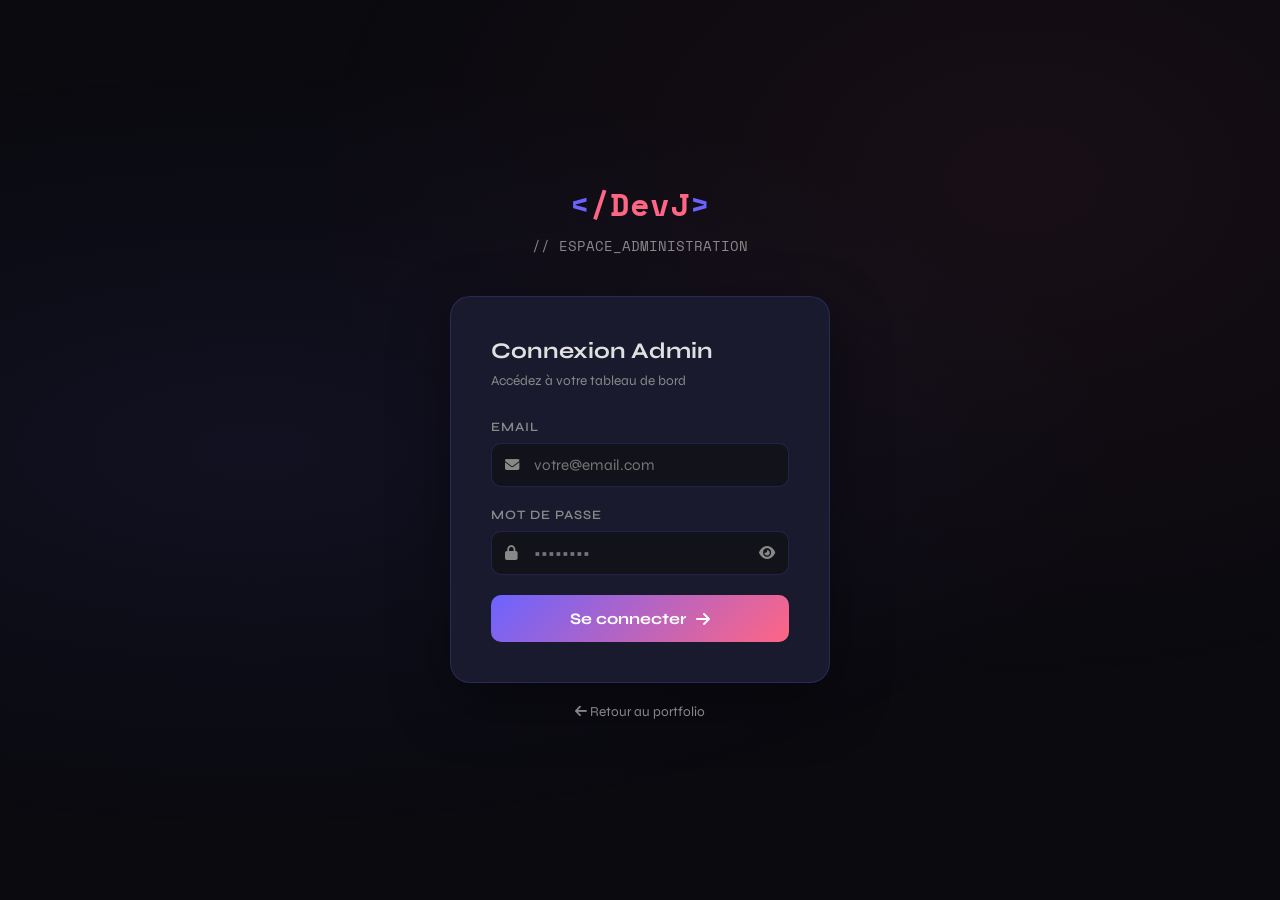
<file: admin/index.html>
<!DOCTYPE html>
<html lang="fr">
<head>
    <meta charset="UTF-8">
    <meta name="viewport" content="width=device-width, initial-scale=1.0">
    <title>Admin — DevJ Portfolio</title>
    <link rel="stylesheet" href="https://cdnjs.cloudflare.com/ajax/libs/font-awesome/6.5.1/css/all.min.css">
    <link href="https://fonts.googleapis.com/css2?family=Space+Mono:wght@400;700&family=Syne:wght@400;600;700;800&display=swap" rel="stylesheet">
    <style>
        *, *::before, *::after { box-sizing: border-box; margin: 0; padding: 0; }
        :root {
            --primary: #6c63ff; --secondary: #ff6584; --accent: #43e97b;
            --bg: #0a0a0f; --bg2: #12121a; --card: #1a1a2e;
            --border: rgba(108,99,255,0.2); --text: #e0e0e0; --text-muted: #888;
        }
        body { font-family: 'Syne', sans-serif; background: var(--bg); color: var(--text); min-height: 100vh; display: flex; align-items: center; justify-content: center; position: relative; overflow: hidden; }
        body::before { content: ''; position: fixed; inset: 0; background: radial-gradient(ellipse at 20% 50%, rgba(108,99,255,0.08) 0%, transparent 60%), radial-gradient(ellipse at 80% 20%, rgba(255,101,132,0.06) 0%, transparent 50%); pointer-events: none; }
        .login-container { width: 100%; max-width: 420px; padding: 20px; position: relative; z-index: 1; }
        .login-logo { text-align: center; margin-bottom: 40px; }
        .login-logo .logo-text { font-family: 'Space Mono', monospace; font-size: 2rem; font-weight: 700; color: var(--primary); }
        .login-logo .logo-text span { color: var(--secondary); }
        .login-logo p { color: var(--text-muted); font-size: 0.85rem; margin-top: 8px; font-family: 'Space Mono', monospace; }
        .login-card { background: var(--card); border: 1px solid var(--border); border-radius: 20px; padding: 40px; box-shadow: 0 20px 60px rgba(0,0,0,0.4); }
        .login-card h1 { font-size: 1.4rem; font-weight: 700; margin-bottom: 8px; }
        .login-card > p { color: var(--text-muted); font-size: 0.85rem; margin-bottom: 30px; }
        .form-group { margin-bottom: 20px; }
        .form-group label { display: block; font-size: 0.8rem; font-weight: 600; color: var(--text-muted); text-transform: uppercase; letter-spacing: 0.08em; margin-bottom: 8px; }
        .input-wrapper { position: relative; }
        .input-wrapper i.fa-envelope, .input-wrapper i.fa-lock { position: absolute; left: 14px; top: 50%; transform: translateY(-50%); color: var(--text-muted); font-size: 0.9rem; }
        .form-group input { width: 100%; background: var(--bg2); border: 1px solid var(--border); border-radius: 10px; padding: 12px 14px 12px 42px; color: var(--text); font-family: 'Syne', sans-serif; font-size: 0.95rem; transition: border-color 0.2s, box-shadow 0.2s; outline: none; }
        .form-group input:focus { border-color: var(--primary); box-shadow: 0 0 0 3px rgba(108,99,255,0.15); }
        .toggle-pass { position: absolute; right: 14px; top: 50%; transform: translateY(-50%); background: none; border: none; color: var(--text-muted); cursor: pointer; font-size: 0.9rem; }
        .btn-login { width: 100%; background: linear-gradient(135deg, var(--primary), var(--secondary)); color: white; border: none; border-radius: 10px; padding: 14px; font-family: 'Syne', sans-serif; font-size: 1rem; font-weight: 700; cursor: pointer; transition: opacity 0.2s, transform 0.2s; display: flex; align-items: center; justify-content: center; gap: 10px; margin-top: 10px; }
        .btn-login:hover { opacity: 0.9; transform: translateY(-1px); }
        .btn-login:disabled { opacity: 0.6; cursor: not-allowed; transform: none; }
        .alert { padding: 12px 16px; border-radius: 10px; font-size: 0.85rem; margin-bottom: 20px; display: none; }
        .alert.error { background: rgba(255,101,132,0.15); border: 1px solid rgba(255,101,132,0.3); color: #ff6584; }
        .alert.success { background: rgba(67,233,123,0.15); border: 1px solid rgba(67,233,123,0.3); color: #43e97b; }
        .back-link { display: block; text-align: center; margin-top: 20px; color: var(--text-muted); font-size: 0.85rem; text-decoration: none; transition: color 0.2s; }
        .back-link:hover { color: var(--primary); }
        .spinner { width: 18px; height: 18px; border: 2px solid rgba(255,255,255,0.3); border-top-color: white; border-radius: 50%; animation: spin 0.6s linear infinite; display: none; }
        @keyframes spin { to { transform: rotate(360deg); } }
    </style>
</head>
<body>
    <div class="login-container">
        <div class="login-logo">
            <div class="logo-text">&lt;<span>/DevJ</span>&gt;</div>
            <p>// ESPACE_ADMINISTRATION</p>
        </div>
        <div class="login-card">
            <h1>Connexion Admin</h1>
            <p>Accédez à votre tableau de bord</p>
            <div class="alert error" id="alertError"></div>
            <div class="alert success" id="alertSuccess"></div>
            <div class="form-group">
                <label>Email</label>
                <div class="input-wrapper">
                    <i class="fas fa-envelope"></i>
                    <input type="email" id="email" placeholder="votre@email.com" autocomplete="email">
                </div>
            </div>
            <div class="form-group">
                <label>Mot de passe</label>
                <div class="input-wrapper">
                    <i class="fas fa-lock"></i>
                    <input type="password" id="password" placeholder="••••••••" autocomplete="current-password">
                    <button class="toggle-pass" type="button" onclick="togglePass()">
                        <i class="fas fa-eye" id="eyeIcon"></i>
                    </button>
                </div>
            </div>
            <button class="btn-login" id="btnLogin" onclick="login()">
                <span id="btnText">Se connecter</span>
                <div class="spinner" id="spinner"></div>
                <i class="fas fa-arrow-right" id="btnIcon"></i>
            </button>
        </div>
        <a href="../index.html" class="back-link"><i class="fas fa-arrow-left"></i> Retour au portfolio</a>
    </div>

    <script>
        const API = 'api/index.php';

        // Si déjà connecté → dashboard
        (function() {
            const token = localStorage.getItem('devj_token');
            if (!token) return;
            fetch(API + '?section=check-auth', {
                headers: { 'Authorization': 'Bearer ' + token }
            })
            .then(r => r.json())
            .then(d => { if (d.success) window.location.href = 'dashboard.html'; })
            .catch(() => {}); // silencieux — ne pas bloquer la page login
        })();

        function togglePass() {
            const input = document.getElementById('password');
            const icon  = document.getElementById('eyeIcon');
            input.type  = input.type === 'password' ? 'text' : 'password';
            icon.className = input.type === 'password' ? 'fas fa-eye' : 'fas fa-eye-slash';
        }

        document.getElementById('password').addEventListener('keydown', e => {
            if (e.key === 'Enter') login();
        });

        async function login() {
            const email    = document.getElementById('email').value.trim();
            const password = document.getElementById('password').value;
            const btn      = document.getElementById('btnLogin');
            const spinner  = document.getElementById('spinner');
            const btnText  = document.getElementById('btnText');
            const btnIcon  = document.getElementById('btnIcon');
            const errDiv   = document.getElementById('alertError');
            const okDiv    = document.getElementById('alertSuccess');

            errDiv.style.display = 'none';
            okDiv.style.display  = 'none';

            if (!email || !password) {
                errDiv.textContent = 'Veuillez remplir tous les champs.';
                errDiv.style.display = 'block';
                return;
            }

            btn.disabled = true;
            spinner.style.display = 'block';
            btnText.textContent = 'Connexion...';
            btnIcon.style.display = 'none';

            try {
                const res = await fetch(API + '?section=login', {
                    method: 'POST',
                    headers: { 'Content-Type': 'application/json' },
                    body: JSON.stringify({ email, password })
                });
                const d = await res.json();

                if (d.success && d.data && d.data.token) {
                    localStorage.setItem('devj_token', d.data.token);
                    okDiv.textContent = 'Connexion réussie ! Redirection...';
                    okDiv.style.display = 'block';
                    setTimeout(() => { window.location.href = 'dashboard.html'; }, 500);
                } else {
                    errDiv.textContent = d.message || 'Identifiants incorrects.';
                    errDiv.style.display = 'block';
                    btn.disabled = false;
                    spinner.style.display = 'none';
                    btnText.textContent = 'Se connecter';
                    btnIcon.style.display = 'inline';
                }
            } catch (e) {
                errDiv.textContent = 'Erreur de connexion au serveur.';
                errDiv.style.display = 'block';
                btn.disabled = false;
                spinner.style.display = 'none';
                btnText.textContent = 'Se connecter';
                btnIcon.style.display = 'inline';
            }
        }
    </script>
</body>
</html>
</file>
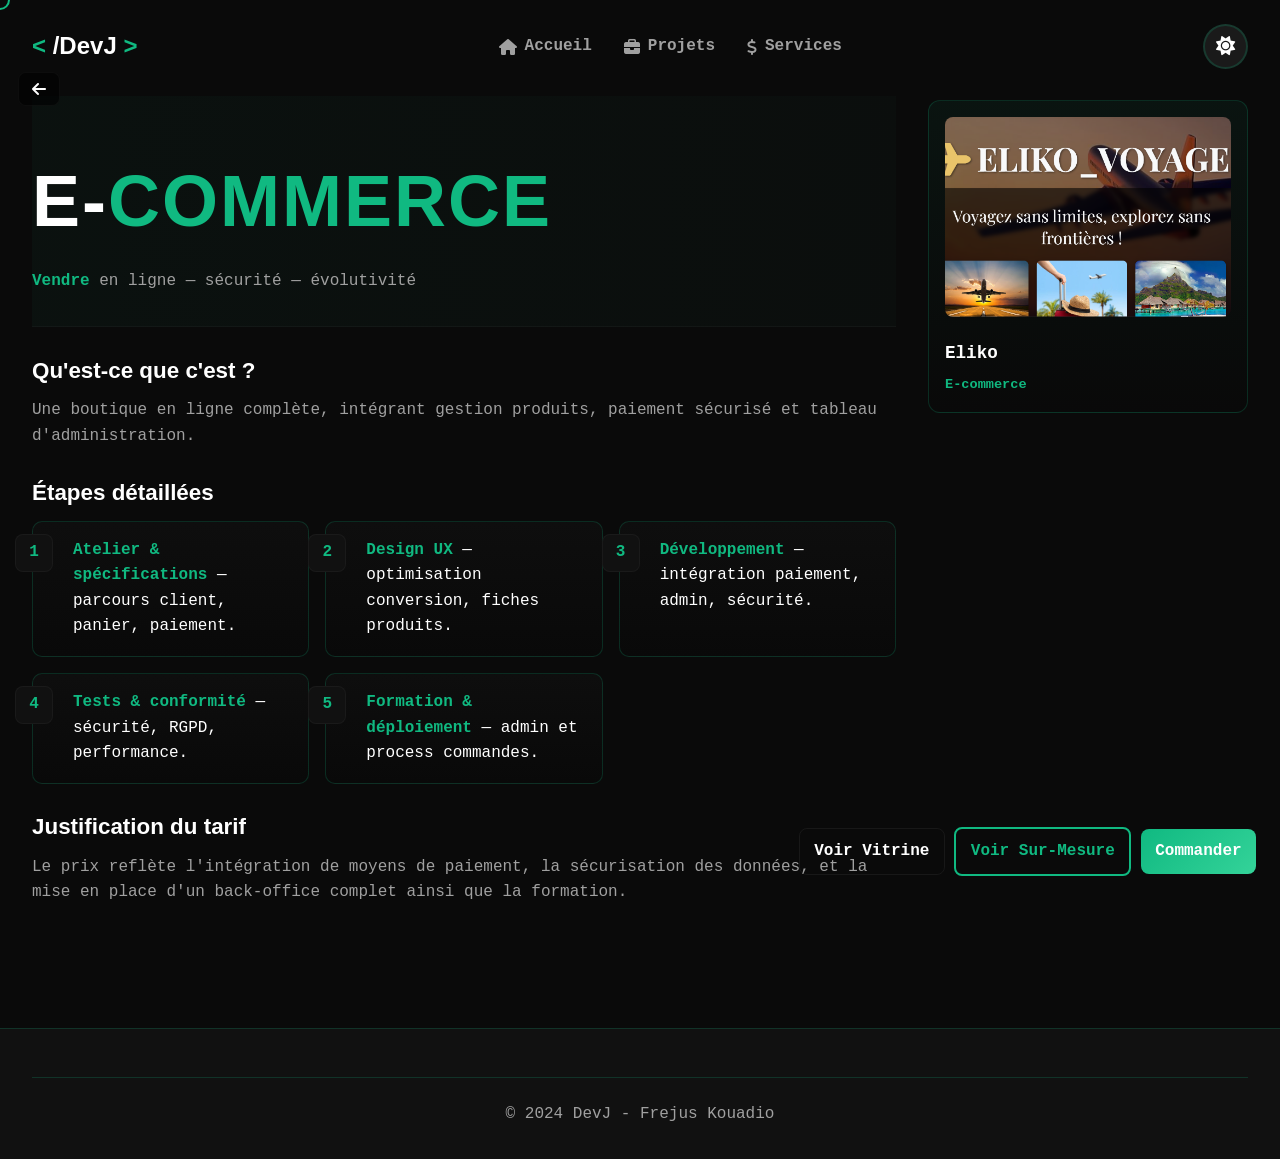
<file: ecommerce.html>
<!DOCTYPE html>
<html lang="fr">
<head>
    <meta charset="UTF-8">
    <meta name="viewport" content="width=device-width, initial-scale=1.0">
    <title>Site E-commerce — DevJ</title>
    <link rel="stylesheet" href="dev_fred/style.css">
    <link rel="stylesheet" href="https://cdnjs.cloudflare.com/ajax/libs/font-awesome/6.5.1/css/all.min.css">
</head>
<body data-theme="dark">
    <nav class="navbar" id="navbar">
        <div class="nav-container">
            <div class="logo">
                <span class="tech-text"><</span>
                <span class="name">/DevJ</span>
                <span class="tech-text">></span>
            </div>
            <ul class="nav-links" id="navLinks">
                <li><a href="index.html#hero" class="nav-link"><i class="fas fa-home"></i><span>Accueil</span></a></li>
                <li><a href="index.html#projects" class="nav-link"><i class="fas fa-briefcase"></i><span>Projets</span></a></li>
                <li><a href="index.html#services" class="nav-link"><i class="fas fa-dollar-sign"></i><span>Services</span></a></li>
            </ul>
            <button class="theme-toggle" id="themeToggle" aria-label="Toggle theme">
                <i class="fas fa-moon"></i>
            </button>
        </div>
    </nav>

    <a href="index.html#services" class="back-button" aria-label="Retour aux services">
        <i class="fas fa-arrow-left"></i>
    </a>

    <main class="pricing-page full-height">
        <div>
            <header class="pricing-hero big-hero">
                <h1 class="giant-word">E-<span class="accent">COMMERCE</span></h1>
                <p class="lead"><span class="accent">Vendre</span> en ligne — sécurité — évolutivité</p>
            </header>

            <section class="pricing-section">
                <h2>Qu'est-ce que c'est ?</h2>
                <p>Une boutique en ligne complète, intégrant gestion produits, paiement sécurisé et tableau d'administration.</p>
            </section>

            <section class="pricing-section">
                <h2>Étapes détaillées</h2>
                <ol>
                    <li><strong><span class="accent">Atelier & spécifications</span></strong> — parcours client, panier, paiement.</li>
                    <li><strong><span class="accent">Design UX</span></strong> — optimisation conversion, fiches produits.</li>
                    <li><strong><span class="accent">Développement</span></strong> — intégration paiement, admin, sécurité.</li>
                    <li><strong><span class="accent">Tests & conformité</span></strong> — sécurité, RGPD, performance.</li>
                    <li><strong><span class="accent">Formation & déploiement</span></strong> — admin et process commandes.</li>
                </ol>
            </section>

            <section class="pricing-section">
                <h2>Justification du tarif</h2>
                <p>Le prix reflète l'intégration de moyens de paiement, la sécurisation des données, et la mise en place d'un back-office complet ainsi que la formation.</p>
            </section>

            <section class="pricing-section projects-visual">
                <h2>Projets similaires</h2>
                <div class="pricing-projects">
                    <div class="mini-project">
                        <img src="dev_fred/asset/eliko.PNG" alt="Eliko e-commerce"/>
                        <span>Eliko - e-commerce</span>
                    </div>
                </div>
            </section>
        </div>

        <aside class="projects-sidebar">
            <div class="side-project-card">
                <img src="dev_fred/asset/eliko.PNG" alt="Eliko e-commerce" class="side-project-image">
                <h3>Eliko</h3>
                <p class="side-project-tag">E-commerce</p>
            </div>
        </aside>

        <footer class="offer-footer">
            <a href="site-vitrine.html" class="btn btn-ghost">Voir Vitrine</a>
            <a href="sur-mesure.html" class="btn btn-outline">Voir Sur-Mesure</a>
            <a href="index.html#contact" class="btn btn-primary">Commander</a>
        </footer>
    </main>

    <footer class="footer compact-footer">
        <div class="footer-bottom">
            <p>&copy; 2024 DevJ - Frejus Kouadio</p>
        </div>
    </footer>

    <script src="dev_fred/script.js"></script>
</body>
</html>
</file>
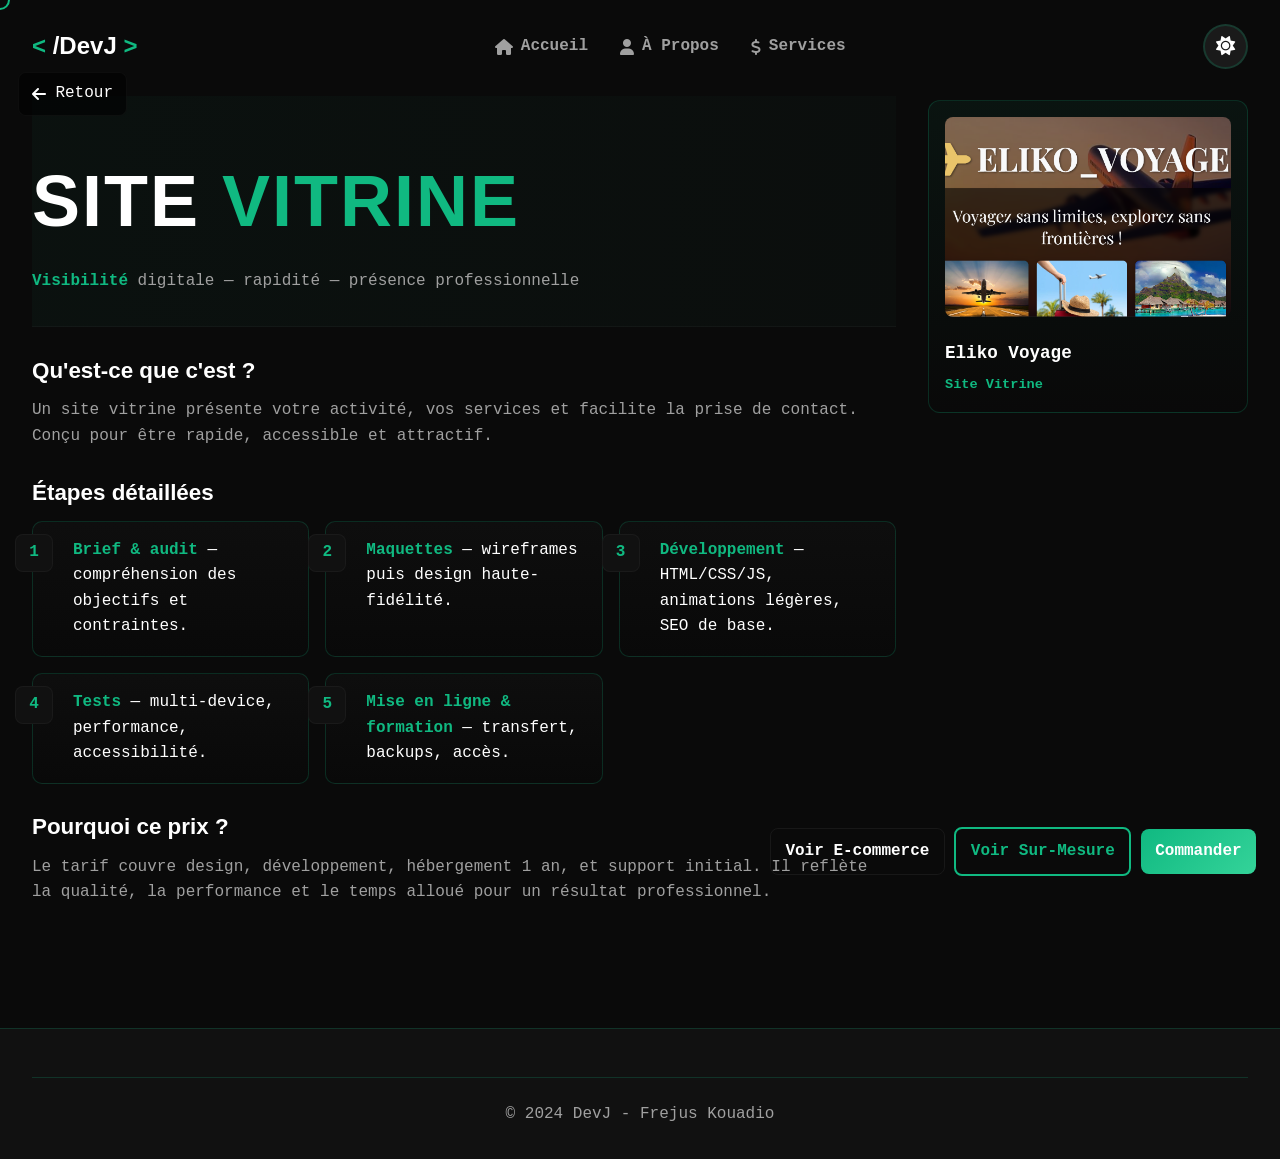
<file: site-vitrine.html>
<!DOCTYPE html>
<html lang="fr">
<head>
    <meta charset="UTF-8">
    <meta name="viewport" content="width=device-width, initial-scale=1.0">
    <title>Site Vitrine — DevJ</title>
    <link rel="stylesheet" href="dev_fred/style.css">
    <link rel="stylesheet" href="https://cdnjs.cloudflare.com/ajax/libs/font-awesome/6.5.1/css/all.min.css">
</head>
<body data-theme="dark">
    <!-- Navigation (copié) -->
    <nav class="navbar" id="navbar">
        <div class="nav-container">
            <div class="logo">
                <span class="tech-text"><</span>
                <span class="name">/DevJ</span>
                <span class="tech-text">></span>
            </div>
            <ul class="nav-links" id="navLinks">
                <li><a href="index.html#hero" class="nav-link"><i class="fas fa-home"></i><span>Accueil</span></a></li>
                <li><a href="index.html#about" class="nav-link"><i class="fas fa-user"></i><span>À Propos</span></a></li>
                <li><a href="index.html#services" class="nav-link"><i class="fas fa-dollar-sign"></i><span>Services</span></a></li>
            </ul>
            <button class="theme-toggle" id="themeToggle" aria-label="Toggle theme">
                <i class="fas fa-moon"></i>
            </button>
        </div>
    </nav>

    <!-- Back button top-left -->
    <a href="index.html#services" class="back-button" aria-label="Retour aux services">
        <i class="fas fa-arrow-left"></i>
        <span>Retour</span>
    </a>

    <main class="pricing-page full-height">
        <div>
            <header class="pricing-hero big-hero">
                <h1 class="giant-word">SITE <span class="accent">VITRINE</span></h1>
                <p class="lead"><span class="accent">Visibilité</span> digitale — rapidité — présence professionnelle</p>
            </header>

            <section class="pricing-section">
                <h2>Qu'est-ce que c'est ?</h2>
                <p>Un site vitrine présente votre activité, vos services et facilite la prise de contact. Conçu pour être rapide, accessible et attractif.</p>
            </section>

            <section class="pricing-section">
                <h2>Étapes détaillées</h2>
                <ol>
                    <li><strong><span class="accent">Brief & audit</span></strong> — compréhension des objectifs et contraintes.</li>
                    <li><strong><span class="accent">Maquettes</span></strong> — wireframes puis design haute-fidélité.</li>
                    <li><strong><span class="accent">Développement</span></strong> — HTML/CSS/JS, animations légères, SEO de base.</li>
                    <li><strong><span class="accent">Tests</span></strong> — multi-device, performance, accessibilité.</li>
                    <li><strong><span class="accent">Mise en ligne & formation</span></strong> — transfert, backups, accès.</li>
                </ol>
            </section>

            <section class="pricing-section wide">
                <h2>Pourquoi ce prix ?</h2>
                <p>Le tarif couvre design, développement, hébergement 1 an, et support initial. Il reflète la qualité, la performance et le temps alloué pour un résultat professionnel.</p>
            </section>

            <section class="pricing-section projects-visual">
                <h2>Exemples visuels</h2>
                <div class="pricing-projects">
                    <div class="mini-project">
                        <img src="dev_fred/asset/eliko.PNG" alt="Eliko"/>
                        <span>Eliko Voyage</span>
                    </div>
                </div>
            </section>
        </div>

        <aside class="projects-sidebar">
            <div class="side-project-card">
                <img src="dev_fred/asset/eliko.PNG" alt="Eliko Voyage" class="side-project-image">
                <h3>Eliko Voyage</h3>
                <p class="side-project-tag">Site Vitrine</p>
            </div>
        </aside>

        <footer class="offer-footer">
            <a href="ecommerce.html" class="btn btn-ghost">Voir E-commerce</a>
            <a href="sur-mesure.html" class="btn btn-outline">Voir Sur-Mesure</a>
            <a href="index.html#contact" class="btn btn-primary">Commander</a>
        </footer>
    </main>

    <footer class="footer compact-footer">
        <div class="footer-bottom">
            <p>&copy; 2024 DevJ - Frejus Kouadio</p>
        </div>
    </footer>

    <script src="dev_fred/script.js"></script>
</body>
</html>
</file>
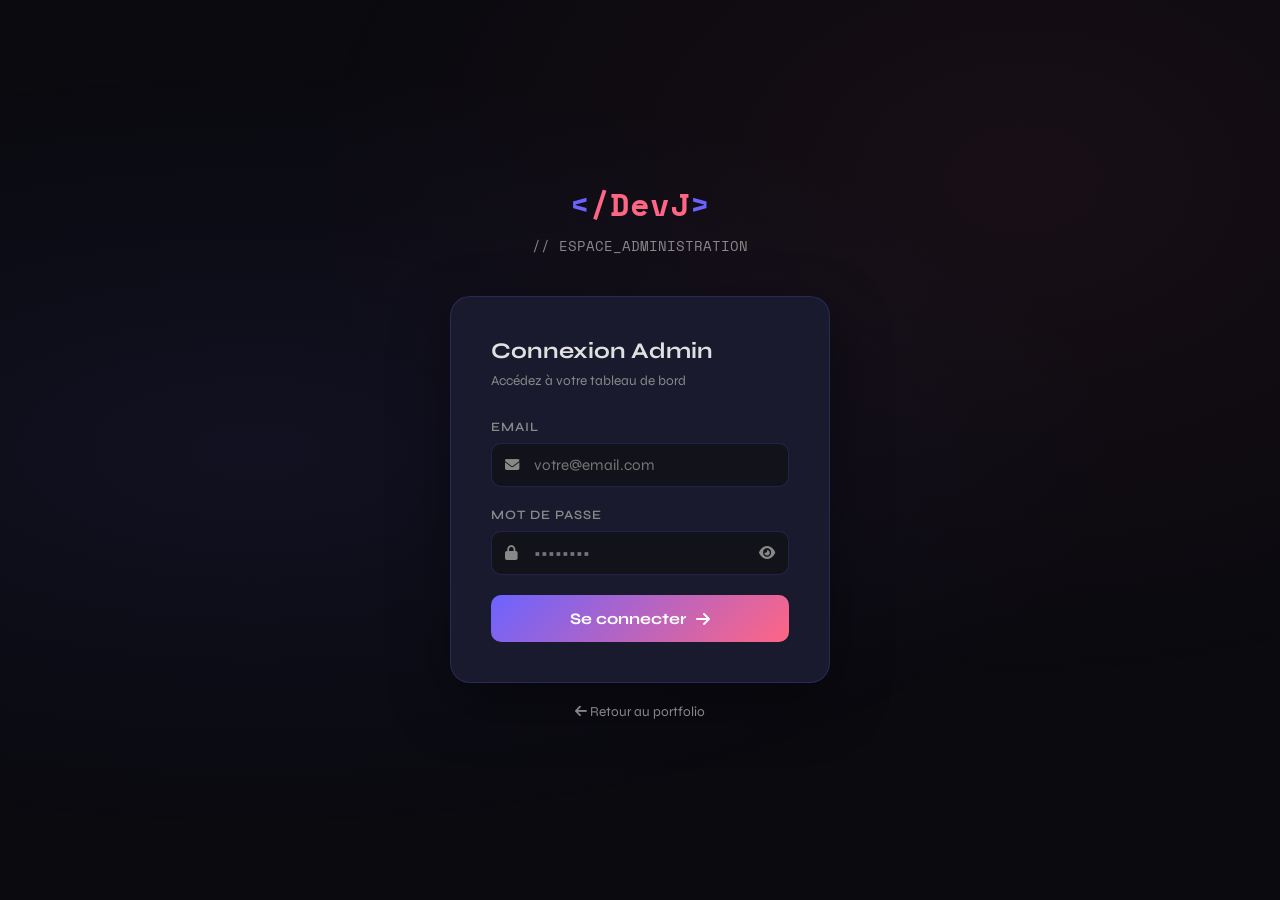
<file: admin/dashboard.html>
<!DOCTYPE html>
<html lang="fr">
<head>
    <meta charset="UTF-8">
    <meta name="viewport" content="width=device-width, initial-scale=1.0">
    <title>Dashboard — DevJ Admin</title>
    <link rel="stylesheet" href="https://cdnjs.cloudflare.com/ajax/libs/font-awesome/6.5.1/css/all.min.css">
    <link href="https://fonts.googleapis.com/css2?family=Space+Mono:wght@400;700&family=Syne:wght@400;600;700;800&display=swap" rel="stylesheet">
    <style>
        *, *::before, *::after { box-sizing: border-box; margin: 0; padding: 0; }
        :root {
            --primary: #6c63ff; --secondary: #ff6584; --accent: #43e97b; --warn: #f0a500;
            --bg: #0a0a0f; --bg2: #12121a; --card: #1a1a2e; --card2: #16213e;
            --border: rgba(108,99,255,0.18); --text: #e0e0e0; --text-muted: #888;
            --sidebar-w: 260px;
        }
        body { font-family: 'Syne', sans-serif; background: var(--bg); color: var(--text); display: flex; min-height: 100vh; }

        /* SIDEBAR */
        .sidebar { width: var(--sidebar-w); background: var(--bg2); border-right: 1px solid var(--border); display: flex; flex-direction: column; position: fixed; top: 0; left: 0; height: 100vh; z-index: 100; transition: transform 0.3s; }
        .sidebar-logo { padding: 24px 20px; border-bottom: 1px solid var(--border); }
        .sidebar-logo .logo { font-family: 'Space Mono', monospace; font-size: 1.2rem; font-weight: 700; color: var(--primary); }
        .sidebar-logo .logo span { color: var(--secondary); }
        .sidebar-logo p { font-size: 0.7rem; color: var(--text-muted); margin-top: 4px; font-family: 'Space Mono', monospace; }
        .nav-section { padding: 16px 12px 8px; font-size: 0.65rem; text-transform: uppercase; letter-spacing: 0.1em; color: var(--text-muted); font-weight: 700; }
        .nav-item { display: flex; align-items: center; gap: 12px; padding: 11px 20px; margin: 2px 8px; border-radius: 10px; cursor: pointer; color: var(--text-muted); font-size: 0.88rem; font-weight: 600; transition: all 0.2s; text-decoration: none; border: none; background: none; width: calc(100% - 16px); }
        .nav-item i { width: 18px; text-align: center; font-size: 0.9rem; }
        .nav-item:hover { background: rgba(108,99,255,0.1); color: var(--text); }
        .nav-item.active { background: linear-gradient(135deg, rgba(108,99,255,0.25), rgba(255,101,132,0.15)); color: white; border: 1px solid rgba(108,99,255,0.3); }
        .nav-item .badge { margin-left: auto; background: var(--secondary); color: white; font-size: 0.65rem; padding: 2px 7px; border-radius: 20px; }
        .sidebar-footer { margin-top: auto; padding: 16px 12px; border-top: 1px solid var(--border); }
        .user-info { display: flex; align-items: center; gap: 10px; padding: 10px 8px; }
        .user-avatar { width: 36px; height: 36px; background: linear-gradient(135deg, var(--primary), var(--secondary)); border-radius: 50%; display: flex; align-items: center; justify-content: center; font-weight: 700; font-size: 0.9rem; }
        .user-email { font-size: 0.78rem; color: var(--text-muted); overflow: hidden; text-overflow: ellipsis; white-space: nowrap; }
        .btn-logout { display: flex; align-items: center; gap: 8px; padding: 9px 12px; border-radius: 8px; background: rgba(255,101,132,0.1); border: 1px solid rgba(255,101,132,0.2); color: var(--secondary); cursor: pointer; font-family: 'Syne', sans-serif; font-size: 0.82rem; font-weight: 600; transition: all 0.2s; margin-top: 8px; width: 100%; }
        .btn-logout:hover { background: rgba(255,101,132,0.2); }

        /* MAIN */
        .main { margin-left: var(--sidebar-w); flex: 1; padding: 30px; min-height: 100vh; }
        .topbar { display: flex; align-items: center; justify-content: space-between; margin-bottom: 30px; }
        .topbar h1 { font-size: 1.6rem; font-weight: 800; }
        .topbar h1 span { color: var(--primary); }
        .btn-preview { display: flex; align-items: center; gap: 8px; padding: 10px 18px; background: var(--card); border: 1px solid var(--border); border-radius: 10px; color: var(--text); text-decoration: none; font-size: 0.85rem; font-weight: 600; transition: all 0.2s; }
        .btn-preview:hover { border-color: var(--primary); color: var(--primary); }

        /* TABS */
        .tab-content { display: none; }
        .tab-content.active { display: block; }

        /* CARDS */
        .grid-2 { display: grid; grid-template-columns: 1fr 1fr; gap: 20px; margin-bottom: 20px; }
        .grid-3 { display: grid; grid-template-columns: repeat(3,1fr); gap: 20px; margin-bottom: 20px; }
        .card { background: var(--card); border: 1px solid var(--border); border-radius: 16px; padding: 24px; }
        .card-header { display: flex; align-items: center; justify-content: space-between; margin-bottom: 20px; }
        .card-title { font-size: 1rem; font-weight: 700; display: flex; align-items: center; gap: 10px; }
        .card-title i { color: var(--primary); }

        /* FORM */
        .form-group { margin-bottom: 18px; }
        .form-group label { display: block; font-size: 0.78rem; font-weight: 700; text-transform: uppercase; letter-spacing: 0.06em; color: var(--text-muted); margin-bottom: 8px; }
        .form-group input, .form-group textarea, .form-group select { width: 100%; background: var(--bg2); border: 1px solid var(--border); border-radius: 10px; padding: 11px 14px; color: var(--text); font-family: 'Syne', sans-serif; font-size: 0.9rem; outline: none; transition: border-color 0.2s, box-shadow 0.2s; }
        .form-group textarea { resize: vertical; min-height: 90px; }
        .form-group input:focus, .form-group textarea:focus, .form-group select:focus { border-color: var(--primary); box-shadow: 0 0 0 3px rgba(108,99,255,0.12); }
        .form-row { display: grid; grid-template-columns: 1fr 1fr; gap: 14px; }

        /* BUTTONS */
        .btn { display: inline-flex; align-items: center; gap: 8px; padding: 10px 18px; border-radius: 10px; border: none; font-family: 'Syne', sans-serif; font-size: 0.85rem; font-weight: 700; cursor: pointer; transition: all 0.2s; }
        .btn-primary { background: linear-gradient(135deg, var(--primary), #8b5cf6); color: white; }
        .btn-primary:hover { opacity: 0.9; transform: translateY(-1px); }
        .btn-danger { background: rgba(255,101,132,0.15); border: 1px solid rgba(255,101,132,0.3); color: var(--secondary); }
        .btn-danger:hover { background: rgba(255,101,132,0.25); }
        .btn-success { background: rgba(67,233,123,0.15); border: 1px solid rgba(67,233,123,0.3); color: var(--accent); }
        .btn-sm { padding: 7px 12px; font-size: 0.78rem; }
        .btn-ghost { background: transparent; border: 1px solid var(--border); color: var(--text-muted); }
        .btn-ghost:hover { border-color: var(--primary); color: var(--primary); }

        /* ITEMS LIST */
        .items-list { display: flex; flex-direction: column; gap: 10px; }
        .item-row { display: flex; align-items: center; gap: 14px; background: var(--bg2); border: 1px solid var(--border); border-radius: 12px; padding: 14px 16px; transition: border-color 0.2s; }
        .item-row:hover { border-color: rgba(108,99,255,0.35); }
        .item-thumb { width: 50px; height: 50px; border-radius: 8px; object-fit: cover; background: var(--card); flex-shrink: 0; }
        .item-info { flex: 1; min-width: 0; }
        .item-title { font-weight: 700; font-size: 0.9rem; white-space: nowrap; overflow: hidden; text-overflow: ellipsis; }
        .item-sub { font-size: 0.75rem; color: var(--text-muted); margin-top: 3px; }
        .item-actions { display: flex; gap: 8px; flex-shrink: 0; }
        .tag-list { display: flex; flex-wrap: wrap; gap: 6px; margin-top: 6px; }
        .tag { background: rgba(108,99,255,0.15); border: 1px solid rgba(108,99,255,0.25); color: var(--primary); font-size: 0.7rem; padding: 2px 9px; border-radius: 20px; }

        /* SKILL BAR */
        .skill-bar { background: var(--bg); border-radius: 20px; height: 6px; margin-top: 6px; overflow: hidden; }
        .skill-fill { height: 100%; border-radius: 20px; background: linear-gradient(90deg, var(--primary), var(--accent)); transition: width 0.5s; }

        /* COLOR PICKER */
        .color-row { display: grid; grid-template-columns: repeat(3,1fr); gap: 12px; }
        .color-item label { display: flex; align-items: center; gap: 8px; font-size: 0.78rem; color: var(--text-muted); font-weight: 700; text-transform: uppercase; letter-spacing: 0.05em; margin-bottom: 8px; }
        input[type="color"] { width: 100%; height: 44px; border-radius: 10px; border: 1px solid var(--border); background: var(--bg2); padding: 4px; cursor: pointer; }

        /* MODAL */
        .modal-overlay { position: fixed; inset: 0; background: rgba(0,0,0,0.7); backdrop-filter: blur(4px); z-index: 999; display: none; align-items: center; justify-content: center; padding: 20px; }
        .modal-overlay.open { display: flex; }
        .modal { background: var(--card); border: 1px solid var(--border); border-radius: 20px; padding: 30px; width: 100%; max-width: 560px; max-height: 90vh; overflow-y: auto; }
        .modal h2 { font-size: 1.2rem; font-weight: 800; margin-bottom: 24px; display: flex; align-items: center; gap: 10px; }
        .modal h2 i { color: var(--primary); }
        .modal-footer { display: flex; gap: 10px; justify-content: flex-end; margin-top: 24px; padding-top: 20px; border-top: 1px solid var(--border); }

        /* TOAST */
        .toast { position: fixed; bottom: 24px; right: 24px; z-index: 9999; background: var(--card); border: 1px solid var(--border); border-radius: 12px; padding: 14px 20px; display: flex; align-items: center; gap: 12px; font-size: 0.88rem; font-weight: 600; transform: translateY(80px); opacity: 0; transition: all 0.3s; pointer-events: none; box-shadow: 0 10px 30px rgba(0,0,0,0.3); }
        .toast.show { transform: translateY(0); opacity: 1; }
        .toast.success { border-color: rgba(67,233,123,0.4); }
        .toast.success i { color: var(--accent); }
        .toast.error { border-color: rgba(255,101,132,0.4); }
        .toast.error i { color: var(--secondary); }

        /* IMAGE UPLOAD */
        .img-upload-area { border: 2px dashed var(--border); border-radius: 12px; padding: 20px; text-align: center; cursor: pointer; transition: border-color 0.2s; position: relative; }
        .img-upload-area:hover { border-color: var(--primary); }
        .img-upload-area input { position: absolute; inset: 0; opacity: 0; cursor: pointer; }
        .img-upload-area i { font-size: 1.5rem; color: var(--text-muted); margin-bottom: 8px; display: block; }
        .img-upload-area p { font-size: 0.8rem; color: var(--text-muted); }
        .img-preview { width: 100%; max-height: 140px; object-fit: cover; border-radius: 8px; margin-top: 10px; display: none; }

        /* STAT CARDS */
        .stat-card { background: var(--card); border: 1px solid var(--border); border-radius: 16px; padding: 20px; display: flex; align-items: center; gap: 16px; }
        .stat-icon { width: 48px; height: 48px; border-radius: 12px; display: flex; align-items: center; justify-content: center; font-size: 1.2rem; flex-shrink: 0; }
        .stat-icon.purple { background: rgba(108,99,255,0.15); color: var(--primary); }
        .stat-icon.pink { background: rgba(255,101,132,0.15); color: var(--secondary); }
        .stat-icon.green { background: rgba(67,233,123,0.15); color: var(--accent); }
        .stat-icon.orange { background: rgba(240,165,0,0.15); color: var(--warn); }
        .stat-value { font-size: 1.8rem; font-weight: 800; line-height: 1; }
        .stat-label { font-size: 0.78rem; color: var(--text-muted); margin-top: 4px; }
        .msg-unread { border-left: 3px solid var(--primary); }

        @media (max-width: 900px) {
            .sidebar { transform: translateX(-100%); }
            .sidebar.open { transform: translateX(0); }
            .main { margin-left: 0; padding: 20px; }
            .grid-2, .grid-3, .form-row, .color-row { grid-template-columns: 1fr; }
        }
        .burger-btn { display: none; position: fixed; top: 16px; left: 16px; z-index: 200; background: var(--card); border: 1px solid var(--border); border-radius: 8px; padding: 10px 12px; cursor: pointer; color: var(--text); }
        @media (max-width: 900px) { .burger-btn { display: block; } }
    </style>
</head>
<body>

<button class="burger-btn" onclick="toggleSidebar()"><i class="fas fa-bars"></i></button>

<aside class="sidebar" id="sidebar">
    <div class="sidebar-logo">
        <div class="logo">&lt;<span>/DevJ</span>&gt;</div>
        <p>// ADMIN_DASHBOARD</p>
    </div>
    <div style="overflow-y:auto;flex:1;padding-bottom:10px;">
        <div class="nav-section">Vue d'ensemble</div>
        <button class="nav-item active" onclick="showTab('overview',this)"><i class="fas fa-chart-line"></i> Dashboard</button>
        <div class="nav-section">Contenu</div>
        <button class="nav-item" onclick="showTab('hero',this)"><i class="fas fa-user-circle"></i> Hero & Présentation</button>
        <button class="nav-item" onclick="showTab('about',this)"><i class="fas fa-info-circle"></i> À Propos</button>
        <button class="nav-item" onclick="showTab('skills',this)"><i class="fas fa-code"></i> Compétences</button>
        <button class="nav-item" onclick="showTab('projects',this)"><i class="fas fa-briefcase"></i> Projets</button>
        <button class="nav-item" onclick="showTab('services',this)"><i class="fas fa-tags"></i> Services & Tarifs</button>
        <button class="nav-item" onclick="showTab('faq',this)"><i class="fas fa-question-circle"></i> FAQ</button>
        <button class="nav-item" onclick="showTab('contact',this)"><i class="fas fa-envelope"></i> Contact & Réseaux</button>
        <div class="nav-section">Apparence</div>
        <button class="nav-item" onclick="showTab('theme',this)"><i class="fas fa-palette"></i> Couleurs & Style</button>
        <div class="nav-section">Autres</div>
        <button class="nav-item" onclick="showTab('messages',this)"><i class="fas fa-inbox"></i> Messages <span class="badge" id="msgBadge" style="display:none">0</span></button>
        <button class="nav-item" onclick="showTab('security',this)"><i class="fas fa-shield-alt"></i> Sécurité</button>
    </div>
    <div class="sidebar-footer">
        <div class="user-info">
            <div class="user-avatar" id="userAvatar">D</div>
            <div>
                <div style="font-size:0.82rem;font-weight:700;">Admin</div>
                <div class="user-email" id="userEmail">—</div>
            </div>
        </div>
        <button class="btn-logout" onclick="logout()"><i class="fas fa-sign-out-alt"></i> Déconnexion</button>
    </div>
</aside>

<main class="main">
    <div class="topbar">
        <h1 id="pageTitle">Vue d'ensemble <span>Dashboard</span></h1>
        <a href="../index.html" target="_blank" class="btn-preview"><i class="fas fa-external-link-alt"></i> Voir le portfolio</a>
    </div>

    <!-- OVERVIEW -->
    <div class="tab-content active" id="tab-overview">
        <div class="grid-3">
            <div class="stat-card"><div class="stat-icon purple"><i class="fas fa-briefcase"></i></div><div><div class="stat-value" id="statProjects">—</div><div class="stat-label">Projets</div></div></div>
            <div class="stat-card"><div class="stat-icon pink"><i class="fas fa-code"></i></div><div><div class="stat-value" id="statSkills">—</div><div class="stat-label">Compétences</div></div></div>
            <div class="stat-card"><div class="stat-icon green"><i class="fas fa-question-circle"></i></div><div><div class="stat-value" id="statFaq">—</div><div class="stat-label">FAQ</div></div></div>
            <div class="stat-card"><div class="stat-icon orange"><i class="fas fa-inbox"></i></div><div><div class="stat-value" id="statMessages">—</div><div class="stat-label">Messages reçus</div></div></div>
            <div class="stat-card"><div class="stat-icon purple"><i class="fas fa-tags"></i></div><div><div class="stat-value" id="statServices">—</div><div class="stat-label">Services</div></div></div>
            <div class="stat-card"><div class="stat-icon green"><i class="fas fa-check-circle"></i></div><div><div class="stat-value" style="color:var(--accent)">LIVE</div><div class="stat-label">Statut API</div></div></div>
        </div>
        <div class="card">
            <div class="card-header"><div class="card-title"><i class="fas fa-rocket"></i> Démarrage rapide</div></div>
            <p style="color:var(--text-muted);font-size:0.88rem;line-height:1.8;">Bienvenue dans votre espace d'administration. Utilisez le menu de gauche pour modifier chaque section de votre portfolio en temps réel.</p>
            <div style="display:flex;gap:10px;flex-wrap:wrap;margin-top:16px;">
                <button class="btn btn-primary btn-sm" onclick="showTab('projects',document.querySelector('[onclick*=projects]'))"><i class="fas fa-plus"></i> Ajouter un projet</button>
                <button class="btn btn-ghost btn-sm" onclick="showTab('theme',document.querySelector('[onclick*=theme]'))"><i class="fas fa-palette"></i> Personnaliser les couleurs</button>
            </div>
        </div>
    </div>

    <!-- HERO -->
    <div class="tab-content" id="tab-hero">
        <div class="grid-2">
            <div class="card">
                <div class="card-header"><div class="card-title"><i class="fas fa-user"></i> Informations personnelles</div></div>
                <div class="form-group"><label>Nom complet</label><input type="text" id="h-nom"></div>
                <div class="form-group"><label>Titre principal</label><input type="text" id="h-titre"></div>
                <div class="form-group"><label>Titres animés (séparés par des virgules)</label><input type="text" id="h-titres-animes" placeholder="Développeur Frontend,Intégrateur Web,..."></div>
                <div class="form-group"><label>Description</label><textarea id="h-description" rows="3"></textarea></div>
            </div>
            <div class="card">
                <div class="card-header"><div class="card-title"><i class="fas fa-chart-bar"></i> Statistiques & Photo</div></div>
                <div class="form-row">
                    <div class="form-group"><label>Nb projets</label><input type="number" id="h-projets"></div>
                    <div class="form-group"><label>Années d'exp.</label><input type="number" id="h-annees"></div>
                </div>
                <div class="form-group"><label>Satisfaction (%)</label><input type="number" id="h-satisfaction" max="100"></div>
                <div class="form-group"><label>Photo de profil</label>
                    <div class="img-upload-area">
                        <input type="file" id="h-photo-file" accept="image/*" onchange="previewImg(this,'h-photo-preview')">
                        <i class="fas fa-cloud-upload-alt"></i><p>Cliquer pour choisir une image</p>
                        <img id="h-photo-preview" class="img-preview">
                    </div>
                    <input type="text" id="h-photo-url" placeholder="Ou coller un lien URL" style="margin-top:8px;">
                </div>
            </div>
        </div>
        <div class="card">
            <div class="card-header"><div class="card-title"><i class="fas fa-share-alt"></i> Réseaux sociaux</div></div>
            <div class="form-row">
                <div class="form-group"><label><i class="fab fa-github"></i> GitHub</label><input type="url" id="h-github"></div>
                <div class="form-group"><label><i class="fab fa-linkedin"></i> LinkedIn</label><input type="url" id="h-linkedin"></div>
                <div class="form-group"><label><i class="fab fa-whatsapp"></i> WhatsApp (numéro)</label><input type="text" id="h-whatsapp" placeholder="2250767998373"></div>
                <div class="form-group"><label><i class="fab fa-facebook"></i> Facebook</label><input type="url" id="h-facebook"></div>
            </div>
            <button class="btn btn-primary" onclick="saveHero()"><i class="fas fa-save"></i> Sauvegarder le Hero</button>
        </div>
    </div>

    <!-- ABOUT -->
    <div class="tab-content" id="tab-about">
        <div class="grid-2">
            <div class="card">
                <div class="card-header"><div class="card-title"><i class="fas fa-align-left"></i> Textes</div></div>
                <div class="form-group"><label>Texte principal</label><textarea id="a-texte1" rows="4"></textarea></div>
                <div class="form-group"><label>Texte secondaire</label><textarea id="a-texte2" rows="4"></textarea></div>
            </div>
            <div class="card">
                <div class="card-header"><div class="card-title"><i class="fas fa-id-card"></i> Détails & Photo</div></div>
                <div class="form-group"><label>Nom</label><input type="text" id="a-nom"></div>
                <div class="form-group"><label>Localisation</label><input type="text" id="a-localisation"></div>
                <div class="form-group"><label>Email affiché</label><input type="email" id="a-email"></div>
                <div class="form-group"><label>Disponibilité</label>
                    <select id="a-dispo">
                        <option value="Disponible">✅ Disponible</option>
                        <option value="En mission">🔴 En mission</option>
                        <option value="Partiellement disponible">🟡 Partiellement disponible</option>
                    </select>
                </div>
                <div class="form-group"><label>Photo about</label>
                    <div class="img-upload-area">
                        <input type="file" id="a-photo-file" accept="image/*" onchange="previewImg(this,'a-photo-preview')">
                        <i class="fas fa-cloud-upload-alt"></i><p>Cliquer pour choisir</p>
                        <img id="a-photo-preview" class="img-preview">
                    </div>
                </div>
                <button class="btn btn-primary" onclick="saveAbout()"><i class="fas fa-save"></i> Sauvegarder</button>
            </div>
        </div>
    </div>

    <!-- SKILLS -->
    <div class="tab-content" id="tab-skills">
        <div class="card">
            <div class="card-header">
                <div class="card-title"><i class="fas fa-code"></i> Compétences</div>
                <button class="btn btn-primary btn-sm" onclick="openSkillModal()"><i class="fas fa-plus"></i> Ajouter</button>
            </div>
            <div class="items-list" id="skillsList"></div>
        </div>
    </div>

    <!-- PROJECTS -->
    <div class="tab-content" id="tab-projects">
        <div class="card">
            <div class="card-header">
                <div class="card-title"><i class="fas fa-briefcase"></i> Projets réalisés</div>
                <button class="btn btn-primary btn-sm" onclick="openProjectModal()"><i class="fas fa-plus"></i> Nouveau projet</button>
            </div>
            <div class="items-list" id="projectsList"></div>
        </div>
    </div>

    <!-- SERVICES -->
    <div class="tab-content" id="tab-services">
        <div class="card">
            <div class="card-header">
                <div class="card-title"><i class="fas fa-tags"></i> Services & Tarifs</div>
                <button class="btn btn-primary btn-sm" onclick="openServiceModal()"><i class="fas fa-plus"></i> Ajouter</button>
            </div>
            <div class="items-list" id="servicesList"></div>
        </div>
    </div>

    <!-- FAQ -->
    <div class="tab-content" id="tab-faq">
        <div class="card">
            <div class="card-header">
                <div class="card-title"><i class="fas fa-question-circle"></i> Questions Fréquentes</div>
                <button class="btn btn-primary btn-sm" onclick="openFaqModal()"><i class="fas fa-plus"></i> Ajouter</button>
            </div>
            <div class="items-list" id="faqList"></div>
        </div>
    </div>

    <!-- CONTACT -->
    <div class="tab-content" id="tab-contact">
        <div class="card">
            <div class="card-header"><div class="card-title"><i class="fas fa-envelope"></i> Informations de contact</div></div>
            <div class="form-row">
                <div class="form-group"><label>Email</label><input type="email" id="c-email"></div>
                <div class="form-group"><label>Téléphone</label><input type="text" id="c-tel"></div>
                <div class="form-group"><label>WhatsApp</label><input type="text" id="c-whatsapp"></div>
                <div class="form-group"><label>Localisation</label><input type="text" id="c-loc"></div>
                <div class="form-group"><label>GitHub</label><input type="url" id="c-github"></div>
                <div class="form-group"><label>LinkedIn</label><input type="url" id="c-linkedin"></div>
                <div class="form-group"><label>Facebook</label><input type="url" id="c-facebook"></div>
            </div>
            <button class="btn btn-primary" onclick="saveContact()"><i class="fas fa-save"></i> Sauvegarder</button>
        </div>
    </div>

    <!-- THEME -->
    <div class="tab-content" id="tab-theme">
        <div class="card" style="margin-bottom:20px;">
            <div class="card-header"><div class="card-title"><i class="fas fa-palette"></i> Couleurs du thème</div></div>
            <div class="color-row" style="margin-bottom:20px;">
                <div class="color-item"><label>🎨 Primaire</label><input type="color" id="t-primary"><div style="font-size:0.75rem;color:var(--text-muted);margin-top:4px;" id="t-primary-val"></div></div>
                <div class="color-item"><label>💗 Secondaire</label><input type="color" id="t-secondary"><div style="font-size:0.75rem;color:var(--text-muted);margin-top:4px;" id="t-secondary-val"></div></div>
                <div class="color-item"><label>✨ Accent</label><input type="color" id="t-accent"><div style="font-size:0.75rem;color:var(--text-muted);margin-top:4px;" id="t-accent-val"></div></div>
                <div class="color-item"><label>🌙 Fond dark</label><input type="color" id="t-bg-dark"><div style="font-size:0.75rem;color:var(--text-muted);margin-top:4px;" id="t-bg-dark-val"></div></div>
                <div class="color-item"><label>☀️ Fond light</label><input type="color" id="t-bg-light"><div style="font-size:0.75rem;color:var(--text-muted);margin-top:4px;" id="t-bg-light-val"></div></div>
                <div class="color-item"><label>📝 Texte dark</label><input type="color" id="t-text-dark"><div style="font-size:0.75rem;color:var(--text-muted);margin-top:4px;" id="t-text-dark-val"></div></div>
            </div>
            <button class="btn btn-primary" onclick="saveTheme()"><i class="fas fa-save"></i> Sauvegarder le thème</button>
        </div>
        <div class="card">
            <div class="card-header"><div class="card-title"><i class="fas fa-eye"></i> Prévisualisation</div></div>
            <div id="themePreview" style="padding:20px;border-radius:12px;transition:all 0.3s;">
                <div style="font-size:1.2rem;font-weight:800;margin-bottom:8px;">Frejus Kouadio</div>
                <div style="font-size:0.85rem;margin-bottom:12px;opacity:0.7;">Développeur Frontend & IA</div>
                <div style="display:flex;gap:8px;flex-wrap:wrap;">
                    <span id="prev-tag1" style="padding:5px 14px;border-radius:20px;font-size:0.8rem;">Primaire</span>
                    <span id="prev-tag2" style="padding:5px 14px;border-radius:20px;font-size:0.8rem;">Secondaire</span>
                    <span id="prev-tag3" style="padding:5px 14px;border-radius:20px;font-size:0.8rem;">Accent</span>
                </div>
            </div>
        </div>
    </div>

    <!-- MESSAGES -->
    <div class="tab-content" id="tab-messages">
        <div class="card">
            <div class="card-header"><div class="card-title"><i class="fas fa-inbox"></i> Messages reçus</div></div>
            <div class="items-list" id="messagesList"></div>
        </div>
    </div>

    <!-- SÉCURITÉ -->
    <div class="tab-content" id="tab-security">
        <div class="card" style="max-width:480px;">
            <div class="card-header"><div class="card-title"><i class="fas fa-lock"></i> Changer le mot de passe</div></div>
            <div class="form-group"><label>Mot de passe actuel</label><input type="password" id="sec-current"></div>
            <div class="form-group"><label>Nouveau mot de passe</label><input type="password" id="sec-new"></div>
            <div class="form-group"><label>Confirmer le nouveau</label><input type="password" id="sec-confirm"></div>
            <button class="btn btn-primary" onclick="changePassword()"><i class="fas fa-key"></i> Modifier le mot de passe</button>
        </div>
    </div>
</main>

<!-- MODALS -->
<div class="modal-overlay" id="skillModal">
    <div class="modal">
        <h2><i class="fas fa-code"></i> <span id="skillModalTitle">Ajouter une compétence</span></h2>
        <input type="hidden" id="skill-id">
        <div class="form-row">
            <div class="form-group"><label>Nom</label><input type="text" id="skill-nom" placeholder="ex: React.js"></div>
            <div class="form-group"><label>Catégorie</label>
                <select id="skill-cat"><option>Frontend</option><option>Backend</option><option>Outils</option><option>IA</option><option>Design</option></select>
            </div>
        </div>
        <div class="form-group"><label>Icône FontAwesome</label><input type="text" id="skill-icone" placeholder="fab fa-react"></div>
        <div class="form-group"><label>Niveau: <span id="skill-niveau-val">80</span>%</label><input type="range" id="skill-niveau" min="0" max="100" value="80" oninput="document.getElementById('skill-niveau-val').textContent=this.value"></div>
        <div class="form-group"><label>Ordre</label><input type="number" id="skill-ordre" value="0"></div>
        <div class="modal-footer">
            <button class="btn btn-ghost" onclick="closeModal('skillModal')">Annuler</button>
            <button class="btn btn-primary" onclick="saveSkill()"><i class="fas fa-save"></i> Sauvegarder</button>
        </div>
    </div>
</div>

<div class="modal-overlay" id="projectModal">
    <div class="modal">
        <h2><i class="fas fa-briefcase"></i> <span id="projectModalTitle">Nouveau projet</span></h2>
        <input type="hidden" id="proj-id">
        <div class="form-group"><label>Titre</label><input type="text" id="proj-titre"></div>
        <div class="form-group"><label>Description</label><textarea id="proj-desc" rows="3"></textarea></div>
        <div class="form-row">
            <div class="form-group"><label>Technologies (virgules)</label><input type="text" id="proj-tech" placeholder="React,Node.js,MySQL"></div>
            <div class="form-group"><label>Catégorie</label><select id="proj-cat"><option>Web</option><option>IA</option><option>Mobile</option><option>Design</option></select></div>
        </div>
        <div class="form-group"><label>Fonctionnalités (virgules)</label><input type="text" id="proj-features"></div>
        <div class="form-row">
            <div class="form-group"><label>Lien démo</label><input type="url" id="proj-demo" placeholder="https://..."></div>
            <div class="form-group"><label>Lien GitHub</label><input type="url" id="proj-github"></div>
        </div>
        <div class="form-group"><label>Image</label>
            <div class="img-upload-area">
                <input type="file" id="proj-img-file" accept="image/*" onchange="previewImg(this,'proj-img-preview')">
                <i class="fas fa-image"></i><p>Cliquer pour uploader</p>
                <img id="proj-img-preview" class="img-preview">
            </div>
            <input type="text" id="proj-img-url" placeholder="Ou URL de l'image" style="margin-top:8px;">
        </div>
        <div class="form-row">
            <div class="form-group"><label>Ordre</label><input type="number" id="proj-ordre" value="0"></div>
            <div class="form-group"><label>Mis en avant ?</label><select id="proj-featured"><option value="0">Non</option><option value="1">Oui ⭐</option></select></div>
        </div>
        <div class="modal-footer">
            <button class="btn btn-ghost" onclick="closeModal('projectModal')">Annuler</button>
            <button class="btn btn-primary" onclick="saveProject()"><i class="fas fa-save"></i> Sauvegarder</button>
        </div>
    </div>
</div>

<div class="modal-overlay" id="serviceModal">
    <div class="modal">
        <h2><i class="fas fa-tags"></i> <span id="serviceModalTitle">Ajouter un service</span></h2>
        <input type="hidden" id="svc-id">
        <div class="form-row">
            <div class="form-group"><label>Titre</label><input type="text" id="svc-titre"></div>
            <div class="form-group"><label>Prix</label><input type="text" id="svc-prix" placeholder="300 000 FCFA"></div>
        </div>
        <div class="form-group"><label>Icône FontAwesome</label><input type="text" id="svc-icone" placeholder="fas fa-palette"></div>
        <div class="form-group"><label>Fonctionnalités (une par ligne)</label><textarea id="svc-features" rows="5" placeholder="Feature 1&#10;Feature 2"></textarea></div>
        <div class="form-row">
            <div class="form-group"><label>Lien détail</label><input type="text" id="svc-lien"></div>
            <div class="form-group"><label>Mis en avant ?</label><select id="svc-featured"><option value="0">Non</option><option value="1">Oui ⭐</option></select></div>
        </div>
        <div class="form-group"><label>Ordre</label><input type="number" id="svc-ordre" value="0"></div>
        <div class="modal-footer">
            <button class="btn btn-ghost" onclick="closeModal('serviceModal')">Annuler</button>
            <button class="btn btn-primary" onclick="saveService()"><i class="fas fa-save"></i> Sauvegarder</button>
        </div>
    </div>
</div>

<div class="modal-overlay" id="faqModal">
    <div class="modal">
        <h2><i class="fas fa-question-circle"></i> <span id="faqModalTitle">Ajouter une FAQ</span></h2>
        <input type="hidden" id="faq-id">
        <div class="form-group"><label>Question</label><input type="text" id="faq-question"></div>
        <div class="form-group"><label>Réponse</label><textarea id="faq-reponse" rows="5"></textarea></div>
        <div class="form-row">
            <div class="form-group"><label>Icône</label><input type="text" id="faq-icone" placeholder="fas fa-question-circle"></div>
            <div class="form-group"><label>Ordre</label><input type="number" id="faq-ordre" value="0"></div>
        </div>
        <div class="modal-footer">
            <button class="btn btn-ghost" onclick="closeModal('faqModal')">Annuler</button>
            <button class="btn btn-primary" onclick="saveFaq()"><i class="fas fa-save"></i> Sauvegarder</button>
        </div>
    </div>
</div>

<div class="toast" id="toast"><i class="fas fa-check-circle" id="toastIcon"></i> <span id="toastMsg"></span></div>

<script>
const API = 'api/index.php';

// ============================================================
// UTILITAIRE : fetch avec token JWT automatique
// ============================================================
function getToken() {
    return localStorage.getItem('devj_token') || '';
}

async function apiFetch(section, opts = {}) {
    opts.headers = opts.headers || {};
    const token = getToken();
    if (token) opts.headers['Authorization'] = 'Bearer ' + token;
    const url = API + '?section=' + section;
    const res = await fetch(url, opts);
    return res.json();
}

// Pour FormData (upload fichiers) — token dans header
async function apiFetchForm(section, formData) {
    const token = getToken();
    const headers = {};
    if (token) headers['Authorization'] = 'Bearer ' + token;
    const res = await fetch(API + '?section=' + section, {
        method: 'POST',
        headers: headers,
        body: formData
    });
    return res.json();
}

// ============================================================
// AUTH
// ============================================================
async function checkAuth() {
    const token = getToken();
    if (!token) {
        window.location.href = 'index.html';
        return;
    }
    try {
        const d = await apiFetch('check-auth');
        if (!d.success) {
            localStorage.removeItem('devj_token');
            window.location.href = 'index.html';
            return;
        }
        document.getElementById('userEmail').textContent = d.data.email;
        document.getElementById('userAvatar').textContent = d.data.email[0].toUpperCase();
    } catch (e) {
        // Erreur réseau — ne pas déconnecter, juste logger
        console.warn('check-auth network error:', e);
    }
}

function logout() {
    localStorage.removeItem('devj_token');
    window.location.href = 'index.html';
}

// ============================================================
// NAVIGATION
// ============================================================
function showTab(tab, btn) {
    document.querySelectorAll('.tab-content').forEach(t => t.classList.remove('active'));
    document.querySelectorAll('.nav-item').forEach(b => b.classList.remove('active'));
    document.getElementById('tab-' + tab).classList.add('active');
    if (btn) btn.classList.add('active');
    const titles = {
        overview: 'Vue d\'ensemble <span>Dashboard</span>',
        hero: 'Hero <span>& Présentation</span>',
        about: 'À Propos <span>de Moi</span>',
        skills: 'Mes <span>Compétences</span>',
        projects: 'Mes <span>Projets</span>',
        services: 'Services <span>& Tarifs</span>',
        faq: 'Questions <span>Fréquentes</span>',
        contact: 'Contact <span>& Réseaux</span>',
        theme: 'Couleurs <span>& Style</span>',
        messages: 'Messages <span>Reçus</span>',
        security: 'Sécurité <span>Admin</span>'
    };
    document.getElementById('pageTitle').innerHTML = titles[tab] || tab;
    loadTab(tab);
}

function toggleSidebar() {
    document.getElementById('sidebar').classList.toggle('open');
}

// ============================================================
// TOAST
// ============================================================
function toast(msg, type = 'success') {
    const t = document.getElementById('toast');
    document.getElementById('toastMsg').textContent = msg;
    document.getElementById('toastIcon').className = type === 'success' ? 'fas fa-check-circle' : 'fas fa-exclamation-circle';
    t.className = 'toast ' + type;
    t.classList.add('show');
    setTimeout(() => t.classList.remove('show'), 3500);
}

// ============================================================
// MODAL
// ============================================================
function openModal(id) { document.getElementById(id).classList.add('open'); }
function closeModal(id) { document.getElementById(id).classList.remove('open'); }
document.querySelectorAll('.modal-overlay').forEach(m => {
    m.addEventListener('click', e => { if (e.target === m) m.classList.remove('open'); });
});

// ============================================================
// IMAGE PREVIEW
// ============================================================
function previewImg(input, previewId) {
    const file = input.files[0];
    if (!file) return;
    const reader = new FileReader();
    reader.onload = e => {
        const img = document.getElementById(previewId);
        img.src = e.target.result;
        img.style.display = 'block';
    };
    reader.readAsDataURL(file);
}

// ============================================================
// LOAD TAB
// ============================================================
async function loadTab(tab) {
    switch(tab) {
        case 'overview':  loadOverview();  break;
        case 'hero':      loadHero();      break;
        case 'about':     loadAbout();     break;
        case 'skills':    loadSkills();    break;
        case 'projects':  loadProjects();  break;
        case 'services':  loadServices();  break;
        case 'faq':       loadFaq();       break;
        case 'contact':   loadContact();   break;
        case 'theme':     loadTheme();     break;
        case 'messages':  loadMessages();  break;
    }
}

// ============================================================
// OVERVIEW
// ============================================================
async function loadOverview() {
    try {
        const [projects, skills, faq, services, messages] = await Promise.all([
            apiFetch('projects'), apiFetch('skills'), apiFetch('faq'), apiFetch('services'), apiFetch('messages')
        ]);
        document.getElementById('statProjects').textContent = projects.data?.length ?? 0;
        document.getElementById('statSkills').textContent   = skills.data?.length ?? 0;
        document.getElementById('statFaq').textContent      = faq.data?.length ?? 0;
        document.getElementById('statServices').textContent = services.data?.length ?? 0;
        document.getElementById('statMessages').textContent = messages.data?.length ?? 0;
        const unread = messages.data?.filter(m => !m.lu).length ?? 0;
        const badge = document.getElementById('msgBadge');
        if (unread > 0) { badge.style.display = 'inline'; badge.textContent = unread; }
        else badge.style.display = 'none';
    } catch(e) { console.error('loadOverview error:', e); }
}

// ============================================================
// HERO
// ============================================================
async function loadHero() {
    const d = await apiFetch('hero');
    if (!d.data) return;
    const h = d.data;
    document.getElementById('h-nom').value           = h.nom || '';
    document.getElementById('h-titre').value         = h.titre_principal || '';
    document.getElementById('h-titres-animes').value = h.titres_animes || '';
    document.getElementById('h-description').value   = h.description || '';
    document.getElementById('h-projets').value       = h.stat_projets || 0;
    document.getElementById('h-annees').value        = h.stat_annees || 0;
    document.getElementById('h-satisfaction').value  = h.stat_satisfaction || 100;
    document.getElementById('h-photo-url').value     = h.photo || '';
    document.getElementById('h-github').value        = h.github || '';
    document.getElementById('h-linkedin').value      = h.linkedin || '';
    document.getElementById('h-whatsapp').value      = h.whatsapp || '';
    document.getElementById('h-facebook').value      = h.facebook || '';
    if (h.photo) {
        const p = document.getElementById('h-photo-preview');
        p.src = h.photo.startsWith('http') ? h.photo : '../' + h.photo;
        p.style.display = 'block';
    }
}

async function saveHero() {
    const fd = new FormData();
    const fields = { nom:'h-nom', titre_principal:'h-titre', titres_animes:'h-titres-animes', description:'h-description', stat_projets:'h-projets', stat_annees:'h-annees', stat_satisfaction:'h-satisfaction', github:'h-github', linkedin:'h-linkedin', facebook:'h-facebook' };
    for (const [k, id] of Object.entries(fields)) fd.append(k, document.getElementById(id).value);
    const wa = document.getElementById('h-whatsapp').value;
    fd.append('whatsapp', wa.startsWith('http') ? wa : 'https://wa.me/' + wa.replace(/\D/g,''));
    const photoUrl = document.getElementById('h-photo-url').value;
    if (photoUrl) fd.append('photo', photoUrl);
    const photoFile = document.getElementById('h-photo-file').files[0];
    if (photoFile) fd.append('photo', photoFile);
    const d = await apiFetchForm('hero', fd);
    d.success ? toast('Hero sauvegardé !') : toast(d.message || 'Erreur', 'error');
}

// ============================================================
// ABOUT
// ============================================================
async function loadAbout() {
    const d = await apiFetch('about');
    if (!d.data) return;
    const a = d.data;
    document.getElementById('a-texte1').value     = a.texte_principal || '';
    document.getElementById('a-texte2').value     = a.texte_secondaire || '';
    document.getElementById('a-nom').value        = a.nom || '';
    document.getElementById('a-localisation').value = a.localisation || '';
    document.getElementById('a-email').value      = a.email || '';
    document.getElementById('a-dispo').value      = a.disponibilite || 'Disponible';
    if (a.photo) {
        const p = document.getElementById('a-photo-preview');
        p.src = a.photo.startsWith('http') ? a.photo : '../' + a.photo;
        p.style.display = 'block';
    }
}

async function saveAbout() {
    const fd = new FormData();
    fd.append('texte_principal',  document.getElementById('a-texte1').value);
    fd.append('texte_secondaire', document.getElementById('a-texte2').value);
    fd.append('nom',              document.getElementById('a-nom').value);
    fd.append('localisation',     document.getElementById('a-localisation').value);
    fd.append('email',            document.getElementById('a-email').value);
    fd.append('disponibilite',    document.getElementById('a-dispo').value);
    const pf = document.getElementById('a-photo-file').files[0];
    if (pf) fd.append('photo', pf);
    const d = await apiFetchForm('about', fd);
    d.success ? toast('À Propos sauvegardé !') : toast(d.message || 'Erreur', 'error');
}

// ============================================================
// SKILLS
// ============================================================
async function loadSkills() {
    const d = await apiFetch('skills');
    const list = document.getElementById('skillsList');
    list.innerHTML = '';
    if (!d.data?.length) { list.innerHTML = '<p style="color:var(--text-muted);text-align:center;padding:20px;">Aucune compétence</p>'; return; }
    const cats = [...new Set(d.data.map(s => s.categorie))];
    cats.forEach(cat => {
        const catSkills = d.data.filter(s => s.categorie === cat);
        const header = document.createElement('div');
        header.style.cssText = 'font-size:0.75rem;text-transform:uppercase;letter-spacing:0.1em;color:var(--text-muted);font-weight:700;margin:12px 0 6px;';
        header.textContent = cat;
        list.appendChild(header);
        catSkills.forEach(s => {
            const row = document.createElement('div');
            row.className = 'item-row';
            row.innerHTML = `
                <div style="width:38px;height:38px;background:rgba(108,99,255,0.15);border-radius:8px;display:flex;align-items:center;justify-content:center;font-size:1rem;flex-shrink:0;"><i class="${s.icone}" style="color:var(--primary)"></i></div>
                <div class="item-info">
                    <div class="item-title">${s.nom}</div>
                    <div class="skill-bar"><div class="skill-fill" style="width:${s.niveau}%"></div></div>
                    <div class="item-sub" style="margin-top:4px;">${s.niveau}%</div>
                </div>
                <div class="item-actions">
                    <button class="btn btn-ghost btn-sm" onclick='editSkill(${JSON.stringify(s)})'><i class="fas fa-edit"></i></button>
                    <button class="btn btn-danger btn-sm" onclick="deleteItem('skills',${s.id},'loadSkills')"><i class="fas fa-trash"></i></button>
                </div>`;
            list.appendChild(row);
        });
    });
}

function openSkillModal(data = null) {
    document.getElementById('skillModalTitle').textContent = data ? 'Modifier' : 'Ajouter une compétence';
    document.getElementById('skill-id').value    = data?.id || '';
    document.getElementById('skill-nom').value   = data?.nom || '';
    document.getElementById('skill-cat').value   = data?.categorie || 'Frontend';
    document.getElementById('skill-icone').value = data?.icone || '';
    document.getElementById('skill-niveau').value = data?.niveau || 80;
    document.getElementById('skill-niveau-val').textContent = data?.niveau || 80;
    document.getElementById('skill-ordre').value = data?.ordre || 0;
    openModal('skillModal');
}
function editSkill(s) { openSkillModal(s); }

async function saveSkill() {
    const id = document.getElementById('skill-id').value;
    const body = { action: id ? 'update' : 'create', id: id || undefined, nom: document.getElementById('skill-nom').value, categorie: document.getElementById('skill-cat').value, icone: document.getElementById('skill-icone').value, niveau: document.getElementById('skill-niveau').value, ordre: document.getElementById('skill-ordre').value };
    const d = await apiFetch('skills', { method:'POST', headers:{'Content-Type':'application/json'}, body:JSON.stringify(body) });
    if (d.success) { toast('Compétence sauvegardée !'); closeModal('skillModal'); loadSkills(); }
    else toast(d.message || 'Erreur', 'error');
}

// ============================================================
// PROJECTS
// ============================================================
async function loadProjects() {
    const d = await apiFetch('projects');
    const list = document.getElementById('projectsList');
    list.innerHTML = '';
    if (!d.data?.length) { list.innerHTML = '<p style="color:var(--text-muted);text-align:center;padding:20px;">Aucun projet</p>'; return; }
    d.data.forEach(p => {
        const row = document.createElement('div');
        row.className = 'item-row';
        const techs = (p.technologies||'').split(',').map(t => `<span class="tag">${t.trim()}</span>`).join('');
        row.innerHTML = `
            <img class="item-thumb" src="${p.image ? (p.image.startsWith('http') ? p.image : '../'+p.image) : ''}" onerror="this.style.display='none'" alt="">
            <div class="item-info">
                <div class="item-title">${p.titre} ${p.featured=='1'?'⭐':''}</div>
                <div class="tag-list">${techs}</div>
            </div>
            <div class="item-actions">
                <a href="${p.lien_demo||'#'}" target="_blank" class="btn btn-ghost btn-sm"><i class="fas fa-external-link-alt"></i></a>
                <button class="btn btn-ghost btn-sm" onclick='editProject(${JSON.stringify(p).replace(/'/g,"&#39;")})'><i class="fas fa-edit"></i></button>
                <button class="btn btn-danger btn-sm" onclick="deleteItem('projects',${p.id},'loadProjects')"><i class="fas fa-trash"></i></button>
            </div>`;
        list.appendChild(row);
    });
}

function openProjectModal(data = null) {
    document.getElementById('projectModalTitle').textContent = data ? 'Modifier le projet' : 'Nouveau projet';
    document.getElementById('proj-id').value       = data?.id || '';
    document.getElementById('proj-titre').value    = data?.titre || '';
    document.getElementById('proj-desc').value     = data?.description || '';
    document.getElementById('proj-tech').value     = data?.technologies || '';
    document.getElementById('proj-cat').value      = data?.categorie || 'Web';
    document.getElementById('proj-features').value = data?.features || '';
    document.getElementById('proj-demo').value     = data?.lien_demo || '';
    document.getElementById('proj-github').value   = data?.lien_github || '';
    document.getElementById('proj-img-url').value  = data?.image || '';
    document.getElementById('proj-ordre').value    = data?.ordre || 0;
    document.getElementById('proj-featured').value = data?.featured || '0';
    const prev = document.getElementById('proj-img-preview');
    if (data?.image) { prev.src = data.image.startsWith('http') ? data.image : '../'+data.image; prev.style.display='block'; }
    else prev.style.display = 'none';
    openModal('projectModal');
}
function editProject(p) { openProjectModal(p); }

async function saveProject() {
    const id = document.getElementById('proj-id').value;
    const fd = new FormData();
    fd.append('action', id ? 'update' : 'create');
    if (id) fd.append('id', id);
    const fields = { titre:'proj-titre', description:'proj-desc', technologies:'proj-tech', categorie:'proj-cat', features:'proj-features', lien_demo:'proj-demo', lien_github:'proj-github', ordre:'proj-ordre', featured:'proj-featured' };
    for (const [k, elId] of Object.entries(fields)) fd.append(k, document.getElementById(elId).value);
    const imgUrl = document.getElementById('proj-img-url').value;
    if (imgUrl) fd.append('image', imgUrl);
    const imgFile = document.getElementById('proj-img-file').files[0];
    if (imgFile) fd.append('image', imgFile);
    const d = await apiFetchForm('projects', fd);
    if (d.success) { toast('Projet sauvegardé !'); closeModal('projectModal'); loadProjects(); }
    else toast(d.message || 'Erreur', 'error');
}

// ============================================================
// SERVICES
// ============================================================
async function loadServices() {
    const d = await apiFetch('services');
    const list = document.getElementById('servicesList');
    list.innerHTML = '';
    if (!d.data?.length) { list.innerHTML = '<p style="color:var(--text-muted);text-align:center;padding:20px;">Aucun service</p>'; return; }
    d.data.forEach(s => {
        const row = document.createElement('div');
        row.className = 'item-row';
        row.innerHTML = `
            <div style="width:42px;height:42px;background:rgba(108,99,255,0.15);border-radius:10px;display:flex;align-items:center;justify-content:center;flex-shrink:0;"><i class="${s.icone}" style="color:var(--primary);font-size:1.1rem"></i></div>
            <div class="item-info">
                <div class="item-title">${s.titre} ${s.featured=='1'?'⭐ Populaire':''}</div>
                <div class="item-sub">${s.prix}</div>
            </div>
            <div class="item-actions">
                <button class="btn btn-ghost btn-sm" onclick='editService(${JSON.stringify(s).replace(/'/g,"&#39;")})'><i class="fas fa-edit"></i></button>
                <button class="btn btn-danger btn-sm" onclick="deleteItem('services',${s.id},'loadServices')"><i class="fas fa-trash"></i></button>
            </div>`;
        list.appendChild(row);
    });
}

function openServiceModal(data = null) {
    document.getElementById('serviceModalTitle').textContent = data ? 'Modifier le service' : 'Ajouter un service';
    document.getElementById('svc-id').value       = data?.id || '';
    document.getElementById('svc-titre').value    = data?.titre || '';
    document.getElementById('svc-prix').value     = data?.prix || '';
    document.getElementById('svc-icone').value    = data?.icone || '';
    document.getElementById('svc-features').value = (data?.features||'').replace(/,/g,'\n');
    document.getElementById('svc-lien').value     = data?.lien_detail || '#';
    document.getElementById('svc-featured').value = data?.featured || '0';
    document.getElementById('svc-ordre').value    = data?.ordre || 0;
    openModal('serviceModal');
}
function editService(s) { openServiceModal(s); }

async function saveService() {
    const id = document.getElementById('svc-id').value;
    const features = document.getElementById('svc-features').value.trim().split('\n').filter(Boolean).join(',');
    const body = { action: id ? 'update' : 'create', id: id||undefined, titre: document.getElementById('svc-titre').value, prix: document.getElementById('svc-prix').value, icone: document.getElementById('svc-icone').value, features, lien_detail: document.getElementById('svc-lien').value, featured: document.getElementById('svc-featured').value, ordre: document.getElementById('svc-ordre').value };
    const d = await apiFetch('services', { method:'POST', headers:{'Content-Type':'application/json'}, body:JSON.stringify(body) });
    if (d.success) { toast('Service sauvegardé !'); closeModal('serviceModal'); loadServices(); }
    else toast(d.message || 'Erreur', 'error');
}

// ============================================================
// FAQ
// ============================================================
async function loadFaq() {
    const d = await apiFetch('faq');
    const list = document.getElementById('faqList');
    list.innerHTML = '';
    if (!d.data?.length) { list.innerHTML = '<p style="color:var(--text-muted);text-align:center;padding:20px;">Aucune FAQ</p>'; return; }
    d.data.forEach(f => {
        const row = document.createElement('div');
        row.className = 'item-row';
        row.innerHTML = `
            <div style="width:38px;height:38px;background:rgba(108,99,255,0.15);border-radius:8px;display:flex;align-items:center;justify-content:center;flex-shrink:0;"><i class="${f.icone}" style="color:var(--primary)"></i></div>
            <div class="item-info">
                <div class="item-title">${f.question}</div>
                <div class="item-sub">${f.reponse.substring(0,80)}...</div>
            </div>
            <div class="item-actions">
                <button class="btn btn-ghost btn-sm" onclick='editFaq(${JSON.stringify(f).replace(/'/g,"&#39;")})'><i class="fas fa-edit"></i></button>
                <button class="btn btn-danger btn-sm" onclick="deleteItem('faq',${f.id},'loadFaq')"><i class="fas fa-trash"></i></button>
            </div>`;
        list.appendChild(row);
    });
}

function openFaqModal(data = null) {
    document.getElementById('faqModalTitle').textContent  = data ? 'Modifier la FAQ' : 'Ajouter une FAQ';
    document.getElementById('faq-id').value       = data?.id || '';
    document.getElementById('faq-question').value = data?.question || '';
    document.getElementById('faq-reponse').value  = data?.reponse || '';
    document.getElementById('faq-icone').value    = data?.icone || 'fas fa-question-circle';
    document.getElementById('faq-ordre').value    = data?.ordre || 0;
    openModal('faqModal');
}
function editFaq(f) { openFaqModal(f); }

async function saveFaq() {
    const id = document.getElementById('faq-id').value;
    const body = { action: id ? 'update' : 'create', id: id||undefined, question: document.getElementById('faq-question').value, reponse: document.getElementById('faq-reponse').value, icone: document.getElementById('faq-icone').value, ordre: document.getElementById('faq-ordre').value };
    const d = await apiFetch('faq', { method:'POST', headers:{'Content-Type':'application/json'}, body:JSON.stringify(body) });
    if (d.success) { toast('FAQ sauvegardée !'); closeModal('faqModal'); loadFaq(); }
    else toast(d.message || 'Erreur', 'error');
}

// ============================================================
// CONTACT
// ============================================================
async function loadContact() {
    const d = await apiFetch('contact');
    if (!d.data) return;
    const c = d.data;
    document.getElementById('c-email').value    = c.email || '';
    document.getElementById('c-tel').value      = c.telephone || '';
    document.getElementById('c-whatsapp').value = c.whatsapp || '';
    document.getElementById('c-loc').value      = c.localisation || '';
    document.getElementById('c-github').value   = c.github || '';
    document.getElementById('c-linkedin').value = c.linkedin || '';
    document.getElementById('c-facebook').value = c.facebook || '';
}

async function saveContact() {
    const body = { email: document.getElementById('c-email').value, telephone: document.getElementById('c-tel').value, whatsapp: document.getElementById('c-whatsapp').value, localisation: document.getElementById('c-loc').value, github: document.getElementById('c-github').value, linkedin: document.getElementById('c-linkedin').value, facebook: document.getElementById('c-facebook').value };
    const d = await apiFetch('contact', { method:'POST', headers:{'Content-Type':'application/json'}, body:JSON.stringify(body) });
    d.success ? toast('Contact sauvegardé !') : toast(d.message || 'Erreur', 'error');
}

// ============================================================
// THEME
// ============================================================
async function loadTheme() {
    const d = await apiFetch('theme');
    if (!d.data) return;
    const t = d.data;
    const map = { 't-primary':'couleur_primaire', 't-secondary':'couleur_secondaire', 't-accent':'couleur_accent', 't-bg-dark':'couleur_fond_dark', 't-bg-light':'couleur_fond_light', 't-text-dark':'couleur_texte_dark' };
    for (const [id, key] of Object.entries(map)) {
        const input = document.getElementById(id);
        const val = t[key] || '#000000';
        input.value = val;
        const valEl = document.getElementById(id + '-val');
        if (valEl) valEl.textContent = val;
        input.addEventListener('input', () => { if (valEl) valEl.textContent = input.value; updateThemePreview(); });
    }
    updateThemePreview();
}

function updateThemePreview() {
    const p  = document.getElementById('t-primary').value;
    const s  = document.getElementById('t-secondary').value;
    const a  = document.getElementById('t-accent').value;
    const bg = document.getElementById('t-bg-dark').value;
    const tx = document.getElementById('t-text-dark').value;
    const preview = document.getElementById('themePreview');
    preview.style.background = bg; preview.style.color = tx;
    document.getElementById('prev-tag1').style.cssText = `padding:5px 14px;border-radius:20px;font-size:0.8rem;background:${p}33;color:${p}`;
    document.getElementById('prev-tag2').style.cssText = `padding:5px 14px;border-radius:20px;font-size:0.8rem;background:${s}33;color:${s}`;
    document.getElementById('prev-tag3').style.cssText = `padding:5px 14px;border-radius:20px;font-size:0.8rem;background:${a}33;color:${a}`;
}

async function saveTheme() {
    const body = { couleur_primaire: document.getElementById('t-primary').value, couleur_secondaire: document.getElementById('t-secondary').value, couleur_accent: document.getElementById('t-accent').value, couleur_fond_dark: document.getElementById('t-bg-dark').value, couleur_fond_light: document.getElementById('t-bg-light').value, couleur_texte_dark: document.getElementById('t-text-dark').value };
    const d = await apiFetch('theme', { method:'POST', headers:{'Content-Type':'application/json'}, body:JSON.stringify(body) });
    d.success ? toast('Thème sauvegardé !') : toast(d.message || 'Erreur', 'error');
}

// ============================================================
// MESSAGES
// ============================================================
async function loadMessages() {
    const d = await apiFetch('messages');
    const list = document.getElementById('messagesList');
    list.innerHTML = '';
    if (!d.data?.length) { list.innerHTML = '<p style="color:var(--text-muted);text-align:center;padding:20px;">Aucun message reçu</p>'; return; }
    d.data.forEach(m => {
        const row = document.createElement('div');
        row.className = 'item-row' + (!m.lu ? ' msg-unread' : '');
        const date = new Date(m.created_at).toLocaleDateString('fr-FR');
        row.innerHTML = `
            <div style="width:40px;height:40px;background:rgba(108,99,255,0.15);border-radius:50%;display:flex;align-items:center;justify-content:center;flex-shrink:0;font-weight:700;">${(m.nom||'?')[0].toUpperCase()}</div>
            <div class="item-info">
                <div class="item-title">${m.nom} — ${m.sujet}</div>
                <div class="item-sub">${m.email} · ${date}</div>
                <div style="font-size:0.82rem;color:var(--text);margin-top:4px;">${m.message.substring(0,100)}${m.message.length>100?'...':''}</div>
            </div>
            <div class="item-actions" style="flex-direction:column;">
                ${!m.lu ? `<button class="btn btn-success btn-sm" onclick="markRead(${m.id})"><i class="fas fa-check"></i></button>` : ''}
                <button class="btn btn-danger btn-sm" onclick="deleteItem('messages',${m.id},'loadMessages')"><i class="fas fa-trash"></i></button>
            </div>`;
        list.appendChild(row);
    });
}

async function markRead(id) {
    await apiFetch('messages?auth=1', { method:'POST', headers:{'Content-Type':'application/json'}, body:JSON.stringify({ action:'mark_read', id }) });
    toast('Marqué comme lu');
    loadMessages();
}

// ============================================================
// DELETE GENERIC
// ============================================================
async function deleteItem(section, id, reloadFn) {
    if (!confirm('Confirmer la suppression ?')) return;
    const d = await apiFetch(section, { method:'POST', headers:{'Content-Type':'application/json'}, body:JSON.stringify({ action:'delete', id }) });
    if (d.success) { toast('Supprimé !'); window[reloadFn](); }
    else toast(d.message || 'Erreur', 'error');
}

// ============================================================
// SECURITY
// ============================================================
async function changePassword() {
    const current = document.getElementById('sec-current').value;
    const newPass  = document.getElementById('sec-new').value;
    const confirm  = document.getElementById('sec-confirm').value;
    if (!current || !newPass) { toast('Remplissez tous les champs', 'error'); return; }
    if (newPass !== confirm)  { toast('Les mots de passe ne correspondent pas', 'error'); return; }
    const d = await apiFetch('change-password', { method:'POST', headers:{'Content-Type':'application/json'}, body:JSON.stringify({ current_password:current, new_password:newPass }) });
    if (d.success) {
        toast('Mot de passe modifié !');
        document.getElementById('sec-current').value = '';
        document.getElementById('sec-new').value     = '';
        document.getElementById('sec-confirm').value = '';
    } else toast(d.message || 'Erreur', 'error');
}

// ============================================================
// INIT
// ============================================================
checkAuth();
loadOverview();
</script>
</body>
</html>
</file>
<file: dev_fred/style.css>
/* ==========================================
   PORTFOLIO DEVJ - STYLE.CSS
   Optimisé avec mode jour/nuit
   Mobile-first responsive
   ========================================== */

/* ==========================================
   VARIABLES CSS
   ========================================== */
:root {
    /* Dark Theme (défaut) */
    --bg-primary: #0a0a0a;
    --bg-secondary: #111111;
    --bg-tertiary: #1a1a1a;
    --text-primary: #ffffff;
    --text-secondary: #a0a0a0;
    --accent-primary: #10b981;
    --accent-secondary: #34d399;
    --accent-gradient: linear-gradient(135deg, #10b981 0%, #34d399 100%);
    --shadow-sm: 0 2px 10px rgba(16, 185, 129, 0.1);
    --shadow-md: 0 4px 20px rgba(16, 185, 129, 0.15);
    --shadow-lg: 0 8px 30px rgba(16, 185, 129, 0.2);
    --border-color: rgba(16, 185, 129, 0.2);
    --transition: all 0.3s cubic-bezier(0.4, 0, 0.2, 1);
}

/* Light Theme */
[data-theme="light"] {
    --bg-primary: #ffffff;
    --bg-secondary: #f8f9fa;
    --bg-tertiary: #e9ecef;
    --text-primary: #0a0a0a;
    --text-secondary: #6c757d;
    --accent-primary: #059669;
    --accent-secondary: #10b981;
    --accent-gradient: linear-gradient(135deg, #059669 0%, #10b981 100%);
    --shadow-sm: 0 2px 10px rgba(5, 150, 105, 0.1);
    --shadow-md: 0 4px 20px rgba(5, 150, 105, 0.15);
    --shadow-lg: 0 8px 30px rgba(5, 150, 105, 0.2);
    --border-color: rgba(5, 150, 105, 0.2);
}

/* ==========================================
   RESET & BASE
   ========================================== */
* {
    margin: 0;
    padding: 0;
    box-sizing: border-box;
}

html {
    scroll-behavior: auto;
    overflow-x: hidden;
}

body {
    font-family: 'Space Mono', monospace;
    background: var(--bg-primary);
    color: var(--text-primary);
    line-height: 1.6;
    overflow-x: hidden;
    transition: background-color 0.3s ease, color 0.3s ease;
}

::selection {
    background: var(--accent-primary);
    color: var(--bg-primary);
}

/* ==========================================
   PRELOADER
   ========================================== */
#preloader {
    position: fixed;
    top: 0;
    left: 0;
    width: 100%;
    height: 100%;
    background: var(--bg-primary);
    display: flex;
    align-items: center;
    justify-content: center;
    z-index: 9999;
    transition: opacity 0.5s ease;
}

.loader-wrapper {
    text-align: center;
}

.logo-loader {
    font-family: 'Syne', sans-serif;
    font-size: 3rem;
    font-weight: 800;
    margin-bottom: 2rem;
}

.loader-bracket {
    color: var(--accent-primary);
    animation: pulse 1.5s ease-in-out infinite;
}

.loader-text {
    color: var(--text-primary);
}

.loading-bar {
    width: 200px;
    height: 3px;
    background: var(--bg-tertiary);
    border-radius: 10px;
    overflow: hidden;
    margin: 0 auto;
}

.loading-bar::after {
    content: '';
    display: block;
    width: 50%;
    height: 100%;
    background: var(--accent-gradient);
    animation: loading 1.5s ease-in-out infinite;
}

@keyframes pulse {
    0%, 100% { opacity: 1; }
    50% { opacity: 0.5; }
}

@keyframes loading {
    0% { transform: translateX(-100%); }
    100% { transform: translateX(300%); }
}

/* ==========================================
   PARTICLES
   ========================================== */
#particles {
    position: fixed;
    top: 0;
    left: 0;
    width: 100%;
    height: 100%;
    z-index: 0;
    pointer-events: none;
}

/* ==========================================
   SCROLL PROGRESS
   ========================================== */
.scroll-progress {
    position: fixed;
    top: 0;
    left: 0;
    width: 0;
    height: 3px;
    background: var(--accent-gradient);
    z-index: 9998;
    transition: width 0.1s ease;
}

/* ==========================================
   NAVIGATION
   ========================================== */
.navbar {
    position: fixed;
    top: 0;
    left: 0;
    width: 100%;
    padding: 1.5rem 0;
    background: transparent;
    z-index: 1000;
    transition: var(--transition);
}

.navbar.scrolled {
    background: rgba(10, 10, 10, 0.95);
    backdrop-filter: blur(10px);
    box-shadow: var(--shadow-md);
    padding: 1rem 0;
}

[data-theme="light"] .navbar.scrolled {
    background: rgba(255, 255, 255, 0.95);
}

.nav-container {
    padding: 0 2rem;
    display: flex;
    justify-content: space-between;
    align-items: center;
    gap: 2rem;
}

.logo {
    font-family: 'Syne', sans-serif;
    font-size: 1.5rem;
    font-weight: 800;
    z-index: 1001;
}

.logo .tech-text {
    color: var(--accent-primary);
}

.logo .name {
    color: var(--text-primary);
}

.nav-links {
    display: flex;
    gap: 2rem;
    list-style: none;
    align-items: center;
}

.nav-link {
    color: var(--text-secondary);
    text-decoration: none;
    font-weight: 600;
    display: flex;
    align-items: center;
    gap: 0.5rem;
    transition: var(--transition);
    position: relative;
}

.nav-link::after {
    content: '';
    position: absolute;
    bottom: -5px;
    left: 0;
    width: 0;
    height: 2px;
    background: var(--accent-gradient);
    transition: width 0.3s ease;
}

.nav-link:hover,
.nav-link.active {
    color: var(--accent-primary);
}

.nav-link:hover::after,
.nav-link.active::after {
    width: 100%;
}

.theme-toggle {
    background: var(--bg-tertiary);
    border: 2px solid var(--border-color);
    color: var(--text-primary);
    width: 45px;
    height: 45px;
    border-radius: 50%;
    cursor: pointer;
    display: flex;
    align-items: center;
    justify-content: center;
    transition: var(--transition);
    font-size: 1.2rem;
}

.theme-toggle:hover {
    background: var(--accent-primary);
    color: var(--bg-primary);
    transform: rotate(180deg);
}

.burger {
    display: none;
    flex-direction: column;
    gap: 5px;
    cursor: pointer;
    z-index: 1001;
}

.burger span {
    width: 25px;
    height: 3px;
    background: var(--text-primary);
    transition: var(--transition);
    border-radius: 3px;
}

.burger.active span:nth-child(1) {
    transform: rotate(45deg) translate(5px, 5px);
}

.burger.active span:nth-child(2) {
    opacity: 0;
}

.burger.active span:nth-child(3) {
    transform: rotate(-45deg) translate(7px, -6px);
}

.menu-overlay {
    position: fixed;
    inset: 0;
    background: rgba(0, 0, 0, 0.8);
    z-index: 999;
    opacity: 0;
    pointer-events: none;
    transition: opacity 0.3s ease;
}

.menu-overlay.active {
    opacity: 1;
    pointer-events: all;
}

/* ==========================================
   HERO SECTION
   ========================================== */
.hero {
    min-height: 100vh;
    display: flex;
    align-items: center;
    justify-content: center;
    position: relative;
    padding: 6rem 2rem 2rem;
}

.hero-grid {
    width: 100%;
    display: grid;
    grid-template-columns: 1fr 1fr;
    gap: 3rem;
    align-items: center;
    z-index: 1;
}

.hero-tag {
    display: inline-flex;
    align-items: center;
    gap: 0.5rem;
    background: rgba(16, 185, 129, 0.1);
    border: 1px solid var(--border-color);
    padding: 0.5rem 1rem;
    border-radius: 50px;
    color: var(--accent-primary);
    font-size: 0.9rem;
    margin-bottom: 1.5rem;
}

.glitch {
    font-family: 'Syne', sans-serif;
    font-size: 4rem;
    font-weight: 800;
    margin-bottom: 1rem;
    position: relative;
}

.hero-subtitle {
    font-size: 1.5rem;
    color: var(--text-secondary);
    margin-bottom: 1.5rem;
    min-height: 2.5rem;
}

.cursor {
    animation: blink 1s infinite;
    color: var(--accent-primary);
}

@keyframes blink {
    0%, 50% { opacity: 1; }
    51%, 100% { opacity: 0; }
}

.hero-description {
    font-size: 1.1rem;
    color: var(--text-secondary);
    margin-bottom: 1.5rem;
    line-height: 1.8;
}

.hero-stats {
    display: flex;
    gap: 2rem;
    margin-bottom: 1.5rem;
    flex-wrap: wrap;
}

.stat-item {
    display: flex;
    align-items: center;
    gap: 1rem;
}

.stat-item i {
    font-size: 2rem;
    color: var(--accent-primary);
}

.stat-item strong {
    display: block;
    font-size: 1.5rem;
    font-weight: 700;
}

.stat-item span {
    font-size: 0.9rem;
    color: var(--text-secondary);
}

.hero-buttons {
    display: flex;
    gap: 1rem;
    margin-bottom: 1.5rem;
    flex-wrap: wrap;
}

.btn {
    display: inline-flex;
    align-items: center;
    gap: 0.5rem;
    padding: 1rem 2rem;
    border-radius: 50px;
    text-decoration: none;
    font-weight: 600;
    transition: var(--transition);
    cursor: pointer;
    border: none;
    font-family: inherit;
    font-size: 1rem;
}

.btn-primary {
    background: var(--accent-gradient);
    color: white;
}

.btn-primary:hover {
    transform: translateY(-2px);
    box-shadow: var(--shadow-lg);
}

.btn-outline {
    background: transparent;
    color: var(--accent-primary);
    border: 2px solid var(--accent-primary);
}

.btn-outline:hover {
    background: var(--accent-primary);
    color: white;
}

.social-icons {
    display: flex;
    gap: 1rem;
    flex-wrap: wrap;
}

.social-icon {
    width: 45px;
    height: 45px;
    border-radius: 50%;
    background: var(--bg-tertiary);
    border: 2px solid var(--border-color);
    display: flex;
    align-items: center;
    justify-content: center;
    color: var(--text-primary);
    text-decoration: none;
    transition: var(--transition);
}

.social-icon:hover {
    background: var(--accent-primary);
    color: white;
    transform: translateY(-5px);
}

.hero-image {
    position: relative;
    display: flex;
    align-items: center;
    justify-content: center;
}

.hero-img {
    position: relative;
    width: 100%;
    max-width: 300px;
    height: auto;
    object-fit: contain;
    z-index: 2;
    border-radius: 20px;
}

.image-wrapper {
    position: absolute;
    inset: 0;
    width: 100%;
    aspect-ratio: 1;
}

.tech-circle {
    position: absolute;
    top: 50%;
    left: 50%;
    transform: translate(-50%, -50%);
    width: 350px;
    height: 350px;
    border: 2px solid var(--border-color);
    border-radius: 50%;
    animation: rotate 20s linear infinite;
}

.tech-circle::before {
    content: '';
    position: absolute;
    top: -2px;
    left: -2px;
    right: -2px;
    bottom: -2px;
    border-radius: 50%;
    border: 2px solid transparent;
    border-top-color: var(--accent-primary);
    animation: rotate 10s linear infinite;
}

@keyframes rotate {
    from { transform: translate(-50%, -50%) rotate(0deg); }
    to { transform: translate(-50%, -50%) rotate(360deg); }
}

.tech-grid {
    position: absolute;
    inset: 0;
    background-image: 
        linear-gradient(var(--border-color) 1px, transparent 1px),
        linear-gradient(90deg, var(--border-color) 1px, transparent 1px);
    background-size: 50px 50px;
    opacity: 0.1;
}

.floating-elements {
    position: absolute;
    inset: 0;
}

.float-icon {
    position: absolute;
    font-size: 3rem;
    color: var(--accent-primary);
    animation: float 3s ease-in-out infinite;
    animation-delay: var(--delay);
}

.float-icon:nth-child(1) { top: 10%; left: 10%; }
.float-icon:nth-child(2) { top: 20%; right: 15%; }
.float-icon:nth-child(3) { bottom: 20%; left: 15%; }
.float-icon:nth-child(4) { bottom: 10%; right: 10%; }

@keyframes float {
    0%, 100% { transform: translateY(0); }
    50% { transform: translateY(-20px); }
}

.scroll-indicator {
    position: absolute;
    bottom: 2rem;
    left: 50%;
    transform: translateX(-50%);
    color: var(--text-secondary);
    animation: bounce 2s infinite;
}

.scroll-indicator i {
    font-size: 2rem;
}

@keyframes bounce {
    0%, 100% { transform: translateX(-50%) translateY(0); }
    50% { transform: translateX(-50%) translateY(10px); }
}

/* ==========================================
   SECTIONS GÉNÉRAL
   ========================================== */
.section {
    padding: 3rem 1.5rem;
    position: relative;
    z-index: 1;
}

.section-header {
    text-align: center;
    margin-bottom: 2.5rem;
}

.section-number {
    display: inline-block;
    font-family: 'Syne', sans-serif;
    font-size: 1rem;
    font-weight: 700;
    color: var(--accent-primary);
    margin-bottom: 1rem;
}

.section-title {
    font-family: 'Syne', sans-serif;
    font-size: 3rem;
    font-weight: 800;
    margin-bottom: 1rem;
}

.title-line {
    width: 100px;
    height: 4px;
    background: var(--accent-gradient);
    margin: 1rem auto 0;
    border-radius: 10px;
}

/* ==========================================
   ABOUT SECTION
   ========================================== */
.about {
    background: linear-gradient(135deg, rgba(16, 185, 129, 0.02) 0%, rgba(52, 211, 153, 0.01) 100%);
}

.about-container {
    display: grid;
    grid-template-columns: 1fr 1.1fr;
    gap: 1.5rem;
    align-items: center;
    margin-right: 0;
}

.about-image-wrapper {
    position: relative;
    max-width: 350px;
    margin: 0 auto;
}

.about-image-bg {
    position: absolute;
    top: 12px;
    left: 12px;
    width: 100%;
    height: 100%;
    background: var(--accent-gradient);
    border-radius: 20px;
    opacity: 0.08;
}

.about-image-placeholder {
    position: relative;
    width: 100%;
    aspect-ratio: 1;
    background: var(--bg-tertiary);
    border: 3px solid var(--border-color);
    border-radius: 20px;
    display: flex;
    align-items: center;
    justify-content: center;
    overflow: hidden;
}

.about-image {
    position: relative;
    width: 100%;
    max-width: 300px;
    height: auto;
    object-fit: cover;
    border: 3px solid var(--border-color);
    border-radius: 20px;
    z-index: 1;
}

.about-image-placeholder i {
    font-size: 10rem;
    color: var(--accent-primary);
    opacity: 0.3;
}

.tech-dots {
    position: absolute;
    top: -10px;
    right: -10px;
    width: 100px;
    height: 100px;
    background-image: radial-gradient(var(--accent-primary) 2px, transparent 2px);
    background-size: 20px 20px;
    opacity: 0.3;
}

.about-text {
    margin-bottom: 1.5rem;
}

.about-text p {
    margin-bottom: 0.8rem;
    line-height: 1.8;
    color: var(--text-secondary);
}

.highlight-text {
    font-size: 1.2rem;
    color: var(--accent-primary);
    font-weight: 600;
}

.about-details {
    display: grid;
    grid-template-columns: repeat(2, 1fr);
    gap: 1rem;
    margin-bottom: 1.5rem;
}

.detail-item {
    display: flex;
    align-items: center;
    gap: 1rem;
    padding: 1rem;
    background: var(--bg-secondary);
    border: 1px solid var(--border-color);
    border-radius: 10px;
}

.detail-item i {
    font-size: 1.5rem;
    color: var(--accent-primary);
}

.detail-item strong {
    display: block;
    font-size: 0.9rem;
    color: var(--text-secondary);
}

.detail-item span {
    font-size: 0.95rem;
}

/* ==========================================
   SKILLS SECTION
   ========================================== */

.skills-container {
    display: flex;
    flex-direction: column;
    gap: 1.5rem;
}

.skills-category {
    background: var(--bg-secondary);
    border: 1px solid var(--border-color);
    border-radius: 20px;
    padding: 1.5rem;
}

.category-title {
    font-family: 'Syne', sans-serif;
    font-size: 1.5rem;
    margin-bottom: 1.5rem;
    display: flex;
    align-items: center;
    gap: 1rem;
    color: var(--accent-primary);
}

.skills-grid {
    display: grid;
    grid-template-columns: repeat(auto-fit, minmax(140px, 1fr));
    gap: 2.5rem;
    align-items: center;
    justify-items: center;
}

.skill-card {
    position: relative;
    width: 160px;
    height: 160px;
    margin: 0 auto;
    text-align: center;
    transition: all 0.4s cubic-bezier(0.34, 1.56, 0.64, 1);
    transform-style: preserve-3d;
    display: flex;
    flex-direction: column;
    align-items: center;
    justify-content: space-between;
    padding: 1.2rem 0.8rem;
    overflow: hidden;
}

.skill-card::before {
    content: '';
    position: absolute;
    inset: 0;
    border-radius: 50%;
    background: transparent;
    opacity: 0.1;
    transition: all 0.4s ease;
}

.skill-card::after {
    content: attr(data-progress)'%';
    position: static;
    border-radius: 50%;
    background: transparent;
    display: flex;
    align-items: center;
    justify-content: center;
    font-size: 1.8rem;
    font-weight: 800;
    color: var(--accent-primary);
    font-family: 'Syne', sans-serif;
    margin-top: 0.4rem;
}

.skill-card:hover {
    transform: translateY(-15px) scale(1.1) rotateZ(5deg);
}

.skill-card:hover::before {
    opacity: 0.3;
    inset: -5px;
}

.skill-card:hover::after {
    background: var(--bg-tertiary);
    box-shadow: 0 0 30px rgba(16, 185, 129, 0.4);
}

.skill-icon {
    font-size: 2.8rem;
    color: var(--accent-primary);
    margin-bottom: 0.6rem;
    position: relative;
    z-index: 2;
}

.skill-card h4 {
    font-size: 1.1rem;
    margin: 0.4rem 0 0 0;
    word-break: break-word;
    line-height: 1.2;
}

.skill-bar,
.skill-percentage {
    display: none;
}

/* ==========================================
   PROJECTS SECTION
   ========================================== */
.projects-grid {
    display: grid;
    grid-template-columns: repeat(2, 1fr);
    gap: 1.5rem;
}

.project-card {
    background: var(--bg-secondary);
    border: 1px solid var(--border-color);
    border-radius: 20px;
    overflow: hidden;
    transition: var(--transition);
    position: relative;
}

.project-card:hover {
    transform: translateY(-10px);
    box-shadow: var(--shadow-lg);
}

.project-number {
    position: absolute;
    top: 1rem;
    left: 1rem;
    width: 50px;
    height: 50px;
    background: var(--accent-gradient);
    color: white;
    border-radius: 50%;
    display: flex;
    align-items: center;
    justify-content: center;
    font-weight: 700;
    font-size: 1.2rem;
    z-index: 2;
}

.project-image {
    width: 100%;
    height: 250px;
    overflow: hidden;
    position: relative;
}

.project-placeholder {
    width: 100%;
    height: 100%;
    background: var(--bg-tertiary);
    display: flex;
    align-items: center;
    justify-content: center;
}

.project-img {
    width: 100%;
    height: 100%;
    object-fit: cover;
    object-position: center;
}

.project-placeholder i {
    font-size: 5rem;
    color: var(--accent-primary);
    opacity: 0.3;
}

.project-content {
    padding: 1.5rem;
}

.project-tags {
    display: flex;
    flex-wrap: wrap;
    gap: 0.5rem;
    margin-bottom: 0.8rem;
}

.tag {
    background: rgba(16, 185, 129, 0.1);
    color: var(--accent-primary);
    padding: 0.3rem 0.8rem;
    border-radius: 20px;
    font-size: 0.85rem;
    border: 1px solid var(--border-color);
}

.project-content h3 {
    font-family: 'Syne', sans-serif;
    font-size: 1.5rem;
    margin-bottom: 0.8rem;
}

.project-content p {
    color: var(--text-secondary);
    margin-bottom: 1rem;
    line-height: 1.7;
}

.project-features {
    display: flex;
    flex-direction: column;
    gap: 0.6rem;
    margin-bottom: 1rem;
}

.feature-item {
    display: flex;
    align-items: center;
    gap: 0.8rem;
    color: var(--text-secondary);
    font-size: 0.95rem;
}

.feature-item i {
    color: var(--accent-primary);
}

.project-links {
    display: flex;
    gap: 1rem;
}

.project-link {
    width: 40px;
    height: 40px;
    border-radius: 50%;
    background: var(--bg-tertiary);
    border: 1px solid var(--border-color);
    display: flex;
    align-items: center;
    justify-content: center;
    color: var(--text-primary);
    text-decoration: none;
    transition: var(--transition);
}

.project-link:hover {
    background: var(--accent-primary);
    color: white;
    transform: translateY(-3px);
}

/* ==========================================
   SERVICES SECTION
   ========================================== */
.services-grid {
    display: grid;
    grid-template-columns: repeat(3, 1fr);
    gap: 1.5rem;
}

.service-card {
    background: var(--bg-secondary);
    border: 2px solid var(--border-color);
    border-radius: 20px;
    padding: 2rem;
    text-align: center;
    transition: var(--transition);
    position: relative;
}

.service-card:hover {
    transform: translateY(-10px);
    box-shadow: var(--shadow-lg);
    border-color: var(--accent-primary);
}

.service-card.featured {
    border-color: var(--accent-primary);
    background: linear-gradient(135deg, rgba(16, 185, 129, 0.05) 0%, rgba(52, 211, 153, 0.05) 100%);
}

.featured-badge {
    position: absolute;
    top: -15px;
    right: 20px;
    background: var(--accent-gradient);
    color: white;
    padding: 0.5rem 1rem;
    border-radius: 20px;
    font-size: 0.85rem;
    font-weight: 600;
}

.service-icon {
    font-size: 3.5rem;
    color: var(--accent-primary);
    margin-bottom: 1rem;
}

.service-card h3 {
    font-family: 'Syne', sans-serif;
    font-size: 1.8rem;
    margin-bottom: 0.8rem;
}

.service-price {
    font-family: 'Syne', sans-serif;
    font-size: 2.5rem;
    font-weight: 700;
    color: var(--accent-primary);
    margin-bottom: 1.5rem;
}

.service-price span {
    font-size: 1.2rem;
    color: var(--text-secondary);
}

.service-features {
    list-style: none;
    text-align: left;
    margin-bottom: 1.5rem;
}

.service-features li {
    padding: 0.6rem 0;
    border-bottom: 1px solid var(--border-color);
    display: flex;
    align-items: center;
    gap: 0.8rem;
    color: var(--text-secondary);
}

.service-features li:last-child {
    border-bottom: none;
}

.service-features i {
    color: var(--accent-primary);
}

/* ==========================================
   METHODOLOGY SECTION
   ========================================== */
.methodology {
    background: var(--bg-secondary);
}

.methodology-wrapper {
    display: grid;
    grid-template-columns: 1fr 1.5fr;
    gap: 3rem;
    align-items: flex-start;
}

.methodology-left {
    position: sticky;
    top: 100px;
}

.methodology-header .section-tag {
    font-family: 'Space Mono', monospace;
    color: var(--accent-primary);
    font-size: 0.9rem;
    margin-bottom: 0.8rem;
    display: block;
}

.section-title-big {
    font-family: 'Syne', sans-serif;
    font-size: 3rem;
    font-weight: 800;
    line-height: 1.2;
    margin-bottom: 1rem;
}

.methodology-description {
    color: var(--text-secondary);
    line-height: 1.8;
    font-size: 1.1rem;
}

.methodology-right {
    max-height: 80vh;
    overflow-y: auto;
    padding-right: 1rem;
}

.methodology-right::-webkit-scrollbar {
    width: 6px;
}

.methodology-right::-webkit-scrollbar-track {
    background: var(--bg-tertiary);
    border-radius: 10px;
}

.methodology-right::-webkit-scrollbar-thumb {
    background: var(--accent-primary);
    border-radius: 10px;
}

.methodology-steps {
    display: flex;
    flex-direction: column;
    gap: 1.5rem;
}

.methodology-step {
    background: var(--bg-tertiary);
    border: 1px solid var(--border-color);
    border-radius: 15px;
    padding: 1.5rem;
    display: flex;
    gap: 1.5rem;
    transition: var(--transition);
}

.methodology-step:hover {
    transform: translateX(10px);
    box-shadow: var(--shadow-md);
    border-color: var(--accent-primary);
}

.step-number {
    font-family: 'Syne', sans-serif;
    font-size: 3rem;
    font-weight: 800;
    color: var(--accent-primary);
    opacity: 0.2;
    line-height: 1;
}

.step-content {
    flex: 1;
}

.step-title {
    font-family: 'Syne', sans-serif;
    font-size: 1.5rem;
    font-weight: 700;
    margin-bottom: 0.8rem;
}

.step-description {
    color: var(--text-secondary);
    line-height: 1.7;
    margin-bottom: 1rem;
}

.step-tags {
    display: flex;
    flex-wrap: wrap;
    gap: 0.5rem;
}

.step-tag {
    background: rgba(16, 185, 129, 0.1);
    color: var(--accent-primary);
    padding: 0.4rem 1rem;
    border-radius: 20px;
    font-size: 0.85rem;
    border: 1px solid var(--border-color);
}

/* ==========================================
   FAQ SECTION
   ========================================== */
.faq {
    counter-reset: faq-counter;
}

.faq-container {
    display: grid;
    grid-template-columns: 1fr;
    gap: 2rem;
}

.faq-column {
    display: flex;
    flex-direction: column;
    gap: 1rem;
}

.faq-item {
    background: linear-gradient(135deg, var(--bg-secondary) 0%, var(--bg-tertiary) 100%);
    border: 1px solid var(--border-color);
    border-radius: 20px;
    overflow: hidden;
    transition: all 0.4s cubic-bezier(0.34, 1.56, 0.64, 1);
    position: relative;
    padding: 0;
}

.faq-item::before {
    content: counter(faq-counter);
    counter-increment: faq-counter;
    position: absolute;
    top: -30px;
    right: -30px;
    font-size: 8rem;
    font-weight: 800;
    color: var(--accent-primary);
    opacity: 0.05;
    font-family: 'Syne', sans-serif;
}

.faq-item:hover {
    box-shadow: var(--shadow-lg);
    transform: translateX(10px);
    border-color: var(--accent-primary);
}

.faq-item.active {
    background: linear-gradient(135deg, rgba(16, 185, 129, 0.15) 0%, rgba(52, 211, 153, 0.1) 100%);
    border-color: var(--accent-primary);
    box-shadow: inset 0 0 30px rgba(16, 185, 129, 0.1);
}

.faq-question {
    padding: 1.8rem;
    cursor: pointer;
    display: flex;
    display: flex;
    justify-content: space-between;
    align-items: center;
    gap: 1rem;
}

.faq-question h3 {
    font-size: 1.1rem;
    font-weight: 600;
    display: flex;
    align-items: center;
    gap: 1rem;
    flex: 1;
}

.faq-question h3 i {
    color: var(--accent-primary);
}

.faq-icon {
    color: var(--accent-primary);
    transition: var(--transition);
}

.faq-item.active .faq-icon {
    transform: rotate(180deg);
}

.faq-answer {
    max-height: 0;
    overflow: hidden;
    transition: max-height 0.3s ease, padding 0.3s ease;
}

.faq-item.active .faq-answer {
    max-height: 500px;
    padding: 0 1.2rem 1.2rem;
}

.faq-answer p {
    color: var(--text-secondary);
    line-height: 1.7;
}

/* ==========================================
   CONTACT SECTION
   ========================================== */
.contact-container {
    display: grid;
    grid-template-columns: 1fr 1.5fr;
    gap: 3rem;
}

.contact-intro {
    margin-bottom: 1.5rem;
}

.contact-intro h3 {
    font-family: 'Syne', sans-serif;
    font-size: 2rem;
    margin-bottom: 0.8rem;
}

.contact-intro p {
    color: var(--text-secondary);
    line-height: 1.7;
}

.contact-details {
    display: flex;
    flex-direction: column;
    gap: 1.2rem;
    margin-bottom: 1.5rem;
}

.contact-item {
    display: flex;
    align-items: center;
    gap: 1.5rem;
}

.contact-icon {
    width: 50px;
    height: 50px;
    border-radius: 50%;
    background: var(--bg-secondary);
    border: 2px solid var(--border-color);
    display: flex;
    align-items: center;
    justify-content: center;
    font-size: 1.3rem;
    color: var(--accent-primary);
}

.contact-text h4 {
    font-size: 0.9rem;
    color: var(--text-secondary);
    margin-bottom: 0.3rem;
}

.contact-text a,
.contact-text p {
    color: var(--text-primary);
    text-decoration: none;
    transition: var(--transition);
}

.contact-text a:hover {
    color: var(--accent-primary);
}

.social-links-contact {
    display: flex;
    gap: 1rem;
}

.social-link {
    width: 45px;
    height: 45px;
    border-radius: 50%;
    background: var(--bg-secondary);
    border: 2px solid var(--border-color);
    display: flex;
    align-items: center;
    justify-content: center;
    color: var(--text-primary);
    text-decoration: none;
    transition: var(--transition);
}

.social-link:hover {
    background: var(--accent-primary);
    color: white;
    transform: translateY(-5px);
}

.contact-form {
    background: var(--bg-secondary);
    border: 1px solid var(--border-color);
    border-radius: 20px;
    padding: 2rem;
}

.form-row {
    display: grid;
    grid-template-columns: repeat(2, 1fr);
    gap: 1.2rem;
    margin-bottom: 1.2rem;
}

.form-group {
    display: flex;
    flex-direction: column;
    gap: 0.5rem;
}

.form-group label {
    font-weight: 600;
    display: flex;
    align-items: center;
    gap: 0.5rem;
}

.form-group label i {
    color: var(--accent-primary);
}

.form-group input,
.form-group textarea {
    background: var(--bg-tertiary);
    border: 2px solid var(--border-color);
    color: var(--text-primary);
    padding: 1rem;
    border-radius: 10px;
    font-family: inherit;
    font-size: 1rem;
    transition: var(--transition);
}

.form-group input:focus,
.form-group textarea:focus {
    outline: none;
    border-color: var(--accent-primary);
}

.form-group textarea {
    min-height: 150px;
    resize: vertical;
}

.btn-submit {
    width: 100%;
    margin-top: 1rem;
}

/* ==========================================
   FOOTER
   ========================================== */
.footer {
    background: var(--bg-secondary);
    border-top: 1px solid var(--border-color);
    padding: 3rem 2rem 1.5rem;
}

.footer-content {
    display: grid;
    grid-template-columns: repeat(4, 1fr);
    gap: 2.5rem;
    margin-bottom: 2.5rem;
}

.footer-brand p {
    color: var(--text-secondary);
    line-height: 1.7;
    margin-top: 1rem;
}

.footer-links h4,
.footer-contact h4 {
    font-family: 'Syne', sans-serif;
    margin-bottom: 1.2rem;
    color: var(--accent-primary);
}

.footer-links ul {
    list-style: none;
    display: flex;
    flex-direction: column;
    gap: 0.8rem;
}

.footer-links a {
    color: var(--text-secondary);
    text-decoration: none;
    transition: var(--transition);
}

.footer-links a:hover {
    color: var(--accent-primary);
    padding-left: 5px;
}

.footer-contact p {
    color: var(--text-secondary);
    margin-bottom: 0.8rem;
    display: flex;
    align-items: center;
    gap: 0.8rem;
}

.footer-contact i {
    color: var(--accent-primary);
}

.footer-bottom {
    padding-top: 1.5rem;
    border-top: 1px solid var(--border-color);
    text-align: center;
    color: var(--text-secondary);
}

.footer-bottom p {
    margin-bottom: 0.5rem;
}

.footer-tagline i {
    color: var(--accent-primary);
}

/* ==========================================
   SCROLL TO TOP
   ========================================== */
.scroll-top {
    position: fixed;
    bottom: 2rem;
    right: 2rem;
    width: 50px;
    height: 50px;
    border-radius: 50%;
    background: var(--accent-gradient);
    color: white;
    border: none;
    cursor: pointer;
    display: flex;
    align-items: center;
    justify-content: center;
    font-size: 1.2rem;
    opacity: 0;
    pointer-events: none;
    transition: var(--transition);
    z-index: 999;
}

.scroll-top.visible {
    opacity: 1;
    pointer-events: all;
}

.scroll-top:hover {
    transform: translateY(-5px);
    box-shadow: var(--shadow-lg);
}

/* ==========================================
   RESPONSIVE - MOBILE FIRST
   ========================================== */

/* Tablettes */
@media (max-width: 1024px) {
    .section {
        padding: 2.5rem 1.2rem;
    }
    
    .hero-grid {
        grid-template-columns: 1fr;
        gap: 2rem;
    }
    
    .hero-image {
        order: -1;
        max-width: 350px;
        margin: 0 auto;
    }
    
    .about-container {
        grid-template-columns: 1fr;
        gap: 2rem;
        margin-right: 0;
    }
    
    .about-image-wrapper {
        max-width: 280px;
    }
    
    .skills-grid {
        grid-template-columns: repeat(2, 1fr);
        gap: 1rem;
        justify-items: center;
    }
    
    .projects-grid {
        grid-template-columns: 1fr;
        gap: 1.2rem;
    }
    
    .services-grid {
        grid-template-columns: 1fr;
        gap: 1.2rem;
    }
    
    .service-card {
        padding: 1.5rem;
    }
    
    .methodology-wrapper {
        grid-template-columns: 1fr;
        gap: 2rem;
    }
    
    .methodology-left {
        position: relative;
        top: 0;
    }
    
    .methodology-right {
        max-height: none;
        overflow-y: visible;
    }
    
    .faq-container {
        grid-template-columns: 1fr;
    }
    
    .contact-container {
        grid-template-columns: 1fr;
        gap: 3rem;
    }
    
    .footer-content {
        grid-template-columns: repeat(2, 1fr);
    }
    
    .nav-links {
        position: fixed;
        top: 0;
        right: -100%;
        width: 300px;
        height: 100vh;
        background: var(--bg-secondary);
        flex-direction: column;
        padding: 6rem 2rem 2rem;
        transition: right 0.3s ease;
        box-shadow: var(--shadow-lg);
    }
    
    .nav-links.active {
        right: 0;
    }
    
    .nav-link span {
        display: inline;
    }
    
    .burger {
        display: flex;
    }
}

/* Tablettes - mise compacte en deux colonnes */
@media (max-width: 1024px) {
    .glitch {
        font-size: 3rem;
    }

    .section {
        padding: 4rem 2rem;
    }

    .section-title {
        font-size: 2.2rem;
    }

    .hero-img {
        max-width: 220px;
    }

    .about-image {
        max-width: 220px;
        height: auto;
    }

    .about-image-wrapper {
        max-width: 280px;
    }

    .about-container {
        grid-template-columns: 1fr 1.1fr;
        gap: 1.25rem;
        margin-right: 8%;
    }

    .projects-grid,
    .skills-grid,
    .services-grid,
    .faq-container {
        grid-template-columns: repeat(2, 1fr);
        gap: 1rem;
    }

    .skill-card,
    .project-card,
    .service-card {
        padding: 0.8rem;
    }

    .hero-subtitle {
        font-size: 1rem;
    }

    .hero-description {
        font-size: 0.95rem;
    }
}
/* Small tablets / large phones - compact layout */
@media (max-width: 900px) {
    .glitch { font-size: 2.8rem; }
    .section { padding: 3.2rem 1.5rem; }
    .section-title { font-size: 2rem; }

    .hero-img { max-width: 200px; }
    .about-image { max-width: 190px; }
    .about-image-wrapper { max-width: 240px; }

    /* About image sizing */
    .hero-img { max-width: 200px; }
    .about-image { max-width: 180px; }
    .about-image-wrapper { max-width: 240px; }

    /* Keep overall layout single-column for main sections but optimize specific grids */
    .about-container { grid-template-columns: 1fr; gap: 1rem; margin-right: 0; align-items: start; }

    /* Projects/Services remain single column for readability */
    .projects-grid, .services-grid, .faq-container { grid-template-columns: 1fr; gap: 1rem; }

    /* Skills: compact two-column layout to save vertical space */
    .skills-grid {
        grid-template-columns: repeat(2, 1fr);
        gap: 0.6rem;
        align-items: start;
        justify-items: center;
    }

    .skill-card {
        display: flex;
        align-items: center;
        gap: 0.6rem;
        padding: 0.6rem;
        background: transparent;
    }

    .skill-icon {
        width: 44px;
        height: 44px;
        display: grid;
        place-items: center;
        font-size: 1.2rem;
        border-radius: 10px;
    }

    .skill-card h4 { font-size: 0.95rem; margin: 0; }
    .skill-percentage { font-size: 0.85rem; min-width: 40px; text-align: right; }
    .skill-bar { flex: 1; height: 6px; margin-left: 0.6rem; }

    .skill-card .skill-progress { height: 6px; }

/* Medium tablets - enforce three-column skills layout */
@media (max-width: 1024px) {
    .skills-grid {
        grid-template-columns: repeat(3, 1fr) !important;
        gap: 1.2rem;
        justify-items: center;
    }

    .skill-card {
        width: 110px !important;
        height: 150px !important;
        padding: 1rem !important;
        flex-direction: column;
        justify-content: space-between;
    }

    .skill-card::after { 
        font-size: 1.1rem; 
        inset: auto;
        position: static;
        background: transparent;
        color: var(--accent-primary);
        padding: 0;
        margin-top: 0.3rem;
    }
    
    .skill-icon { 
        font-size: 2rem; 
        margin-bottom: 0.8rem;
        margin-top: 0;
    }
    
    .skill-card h4 { 
        font-size: 0.9rem; 
        margin: 0.6rem 0 0 0; 
        word-break: break-word; 
        line-height: 1.2;
        text-align: center;
    }
}

/* Further spacious for <=900px */
@media (max-width: 900px) {
    .skills-grid { 
        grid-template-columns: repeat(3, 1fr) !important;
        gap: 1rem;
        justify-items: center;
    }
    
    .skill-card { 
        width: 100px !important;
        height: 140px !important;
        padding: 0.9rem !important;
    }
    
    .skill-card::after { 
        font-size: 1rem; 
        position: static;
        background: transparent;
        margin-top: 0.2rem;
    }
    
    .skill-icon { 
        font-size: 1.8rem; 
        margin-bottom: 0.6rem;
    }
    
    .skill-card h4 { 
        font-size: 0.85rem; 
        margin: 0.5rem 0 0 0; 
        word-break: break-word; 
        line-height: 1.2;
        text-align: center;
    }
}

/* Mobiles */
@media (max-width: 768px) {
    .glitch {
        font-size: 2.5rem;
    }
    
    .section {
        padding: 2rem 1rem;
    }
    
    .hero {
        padding: 3rem 1rem 1.5rem;
    }
    
    .section-title {
        font-size: 2rem;
    }
    
    .section-title-big {
        font-size: 2rem;
    }
    
    .hero-subtitle {
        font-size: 1.2rem;
    }
    
    .hero-description {
        font-size: 1rem;
    }
    
    .hero-stats {
        flex-direction: column;
        gap: 1rem;
    }
    
    .hero-buttons {
        flex-direction: column;
        gap: 0.8rem;
    }
    
    .btn {
        width: 100%;
        justify-content: center;
        padding: 0.9rem 1.5rem;
    }
    
    .skills-grid {
        grid-template-columns: repeat(auto-fit, minmax(120px, 1fr));
        justify-items: center;
        gap: 1.2rem;
    }
    
    .skill-card {
        width: 100%;
        max-width: 130px;
        height: auto;
        padding: 1rem;
        display: flex;
        flex-direction: column;
        align-items: center;
        justify-content: center;
        gap: 0.5rem;
    }
    
    .skills-category {
        padding: 1.2rem;
    }
    
    .skill-icon {
        font-size: 2.4rem;
        width: auto;
        height: auto;
    }
    
    .skill-card h4 {
        font-size: 0.95rem;
        margin: 0.3rem 0;
        word-break: break-word;
        text-align: center;
        max-width: 100%;
    }
    
    .skill-bar {
        width: 100%;
        height: 6px;
        margin: 0.5rem 0;
    }
    
    .skill-percentage {
        font-size: 0.85rem;
    }
    
    .about-details {
        grid-template-columns: 1fr;
    }
    
    .form-row {
        grid-template-columns: 1fr;
        gap: 0.8rem;
    }
    
    .footer-content {
        grid-template-columns: repeat(2, 1fr);
        gap: 2rem;
    }
    
    .footer {
        padding: 2.5rem 1.5rem 1.5rem;
    }
    
    .footer-brand {
        grid-column: 1 / -1;
    }
    
    .tech-circle {
        width: 280px;
        height: 280px;
    }
    
    .float-icon {
        font-size: 2rem;
    }
    
    .methodology-wrapper {
        gap: 1.5rem;
    }
    
    .methodology-step {
        flex-direction: column;
        gap: 1rem;
        padding: 1.2rem;
    }
    
    .step-number {
        font-size: 2rem;
    }
    
    .step-content h3 {
        font-size: 1rem;
    }
    
    .step-content p {
        font-size: 0.9rem;
    }
}

/* Petits mobiles */
@media (max-width: 480px) {
    .section {
        padding: 1.5rem 0.8rem;
    }
    
    .hero {
        padding: 2.5rem 0.8rem 1rem;
    }
    
    .nav-container {
        padding: 0 0.8rem;
    }
    
    .logo {
        font-size: 1.2rem;
    }
    
    .glitch {
        font-size: 2rem;
    }
    
    .section-title {
        font-size: 1.8rem;
    }
    
    .nav-links {
        width: 100%;
    }
    
    .hero-buttons {
        flex-direction: column;
        gap: 0.6rem;
    }
    
    .btn {
        padding: 0.8rem 1.2rem;
    }
    
    .skills-grid {
        grid-template-columns: repeat(2, 1fr);
        gap: 0.8rem;
        justify-items: center;
    }
    
    .skill-card {
        width: 100%;
        max-width: 100px;
        height: auto;
        padding: 0.8rem 0.6rem;
        gap: 0.4rem;
    }
    
    .skills-category {
        padding: 1rem 0.8rem;
    }
    
    .skill-icon {
        font-size: 1.8rem;
        margin-bottom: 0.2rem;
    }
    
    .skill-card h4 {
        font-size: 0.8rem;
        margin: 0.2rem 0;
        word-break: break-word;
        text-align: center;
    }
    
    .skill-bar {
        height: 4px;
        margin: 0.3rem 0;
    }
    
    .skill-percentage {
        font-size: 0.7rem;
    }
    
    .section-title-big {
        font-size: 2rem;
    }
    
    .methodology-wrapper {
        grid-template-columns: 1fr;
        gap: 1.5rem;
    }
    
    .methodology-left {
        position: relative;
        top: 0;
        padding-right: 0;
    }
    
    .methodology-right {
        max-height: none;
        overflow-y: visible;
        padding-right: 0;
    }
    
    .methodology-steps {
        gap: 1rem;
    }
    
    .methodology-step {
        background: var(--bg-tertiary);
        border: 1px solid var(--border-color);
        border-radius: 12px;
        padding: 1rem 0.8rem;
        display: flex;
        flex-direction: column;
        gap: 0.8rem;
    }
    
    .step-number {
        font-size: 1.8rem;
        margin-bottom: 0.3rem;
    }
    
    .step-content h3 {
        font-size: 0.95rem;
        margin: 0;
    }
    
    .step-content p {
        font-size: 0.85rem;
    }
}
}

/* ==========================================
   SERVICES / PRICING ADJUNCTS
   ========================================== */
.service-actions {
    display: flex;
    gap: 0.6rem;
    margin-top: 1rem;
}
.btn-ghost {
    background: transparent;
    border: 1px solid rgba(255,255,255,0.08);
    color: var(--text-primary);
    padding: 0.5rem 0.9rem;
    border-radius: 8px;
    font-weight: 600;
}
.pricing-card {
    background: var(--bg-secondary);
    border: 1px solid var(--border-color);
    padding: 1.4rem;
    border-radius: 12px;
    box-shadow: var(--shadow-sm);
    margin-bottom: 1.2rem;
}
.pricing-cards {
    display: grid;
    grid-template-columns: repeat(auto-fit, minmax(280px, 1fr));
    gap: 1.2rem;
}
.pricing-projects { display:flex; gap:0.8rem; margin-top:0.6rem; }
.mini-project { display:flex; flex-direction:column; align-items:center; gap:0.4rem; }
.mini-project img { width:120px; height:80px; object-fit:cover; border-radius:6px; }

/* Full-page pricing layout */
.full-height { min-height: auto; display: grid; grid-template-columns: 1fr 320px; gap: 2rem; padding: 6rem 2rem 2rem; align-items: start; }
.big-hero { text-align: left; padding: 2rem 0; grid-column: 1; }
.giant-word { font-family: 'Syne', sans-serif; font-size: 4.5rem; letter-spacing: 2px; color: var(--text-primary); }
.lead { color: var(--text-secondary); margin-top: 0.6rem; }
.pricing-section { margin: 1.6rem 0; }
.pricing-section.projects-visual { display: none; }
.pricing-page { grid-column: 1; }
.projects-sidebar { grid-column: 2; position: sticky; top: 100px; align-self: start; }

@media (max-width: 1024px) {
    .full-height { grid-template-columns: 1fr; }
    .projects-sidebar { grid-column: 1; position: static; }
    .pricing-section.projects-visual { display: block; margin-top: 2.4rem; }
}

@media (max-width: 768px) {
    .full-height { padding: 6rem 1.5rem 2rem; }
    .giant-word { font-size: 2.8rem; }
    .pricing-section ol {
        grid-template-columns: 1fr;
    }
    .pricing-section ol li {
        padding-left: 1.5rem;
    }
    .back-button { font-size: 0.85rem; padding: 0.4rem 0.6rem; }
    .offer-footer {
        flex-direction: column;
        right: 16px;
        bottom: 16px;
        gap: 0.4rem;
    }
    .offer-footer .btn {
        padding: 0.5rem 0.8rem;
        font-size: 0.85rem;
    }
}

@media (max-width: 480px) {
    .full-height { padding: 5.5rem 1rem 2rem; }
    .giant-word { font-size: 2rem; }
    .lead { font-size: 0.95rem; }
    .pricing-section { margin: 1.2rem 0; }
    .pricing-section h2 { font-size: 1.1rem; }
    .pricing-section p { font-size: 0.9rem; }
    .pricing-section ol li {
        padding: 0.8rem;
        padding-left: 1.2rem;
        min-height: 60px;
    }
    .side-project-card {
        padding: 0.8rem;
    }
    .side-project-image {
        height: 150px;
    }
    .side-project-card h3 { font-size: 0.95rem; }
    .back-button {
        top: 68px;
        left: 12px;
        font-size: 0.75rem;
        padding: 0.35rem 0.5rem;
    }
    .offer-footer {
        right: 12px;
        bottom: 12px;
    }
}

/* Back button top-left */
.back-button {
    position: fixed;
    top: 72px;
    left: 18px;
    display: inline-flex;
    gap: 0.6rem;
    align-items: center;
    padding: 0.5rem 0.8rem;
    background: rgba(0,0,0,0.6);
    color: var(--text-primary);
    border-radius: 8px;
    z-index: 1200;
    text-decoration: none;
    border: 1px solid rgba(255,255,255,0.04);
}

@media (max-width: 768px) {
    .back-button { top: 20px; }
}

/* Bottom-right offer footer (actions to view other offers) */
.offer-footer {
    position: fixed;
    right: 24px;
    bottom: 24px;
    display: flex;
    gap: 0.6rem;
    align-items: center;
    z-index: 1200;
}
.offer-footer .btn { padding: 0.6rem 0.9rem; border-radius: 8px; }

.compact-footer { margin-top: 4rem; }

/* Accent helper */
.accent { color: var(--accent-primary); font-weight: 800; }

/* Steps layout */
.pricing-section ol {
    list-style: none;
    padding: 0;
    margin: 0.6rem 0 0 0;
    display: grid;
    grid-template-columns: repeat(auto-fit, minmax(240px, 1fr));
    gap: 1rem;
}
.pricing-section ol li {
    background: linear-gradient(180deg, rgba(255,255,255,0.02), rgba(0,0,0,0.02));
    border: 1px solid var(--border-color);
    padding: 1rem;
    padding-left: 2.5rem;
    border-radius: 10px;
    position: relative;
    min-height: 80px;
}
.pricing-section ol li::before {
    content: counter(step-counter);
    counter-increment: step-counter;
    position: absolute;
    left: -18px;
    top: 12px;
    background: var(--bg-secondary);
    color: var(--accent-primary);
    width: 36px;
    height: 36px;
    display: flex;
    align-items: center;
    justify-content: center;
    border-radius: 8px;
    font-weight: 800;
    border: 1px solid rgba(255,255,255,0.04);
}
.pricing-section ol { counter-reset: step-counter; }

/* Aesthetic touches */
.pricing-hero.big-hero { background: linear-gradient(90deg, rgba(16,185,129,0.04), rgba(52,211,153,0.02)); padding: 3rem 0 2rem; border-bottom: 1px solid rgba(255,255,255,0.03); }
.pricing-section h2 { font-family: 'Syne', sans-serif; color: var(--text-primary); font-size: 1.4rem; margin-bottom: 0.6rem; }
.pricing-section p, .pricing-section li p { color: var(--text-secondary); }

/* Offer footer tweaks */
.offer-footer .btn-ghost { border-color: rgba(255,255,255,0.06); }

/* Side project card (right sidebar) */
.side-project-card {
    background: linear-gradient(180deg, rgba(16,185,129,0.06), rgba(0,0,0,0.02));
    border: 1px solid var(--border-color);
    border-radius: 12px;
    overflow: hidden;
    padding: 1rem;
}
.side-project-image {
    width: 100%;
    height: 200px;
    object-fit: cover;
    border-radius: 8px;
    margin-bottom: 0.8rem;
}
.side-project-card h3 {
    font-size: 1.1rem;
    margin-bottom: 0.4rem;
    color: var(--text-primary);
}
.side-project-tag {
    font-size: 0.85rem;
    color: var(--accent-primary);
    font-weight: 700;
}
</file>
